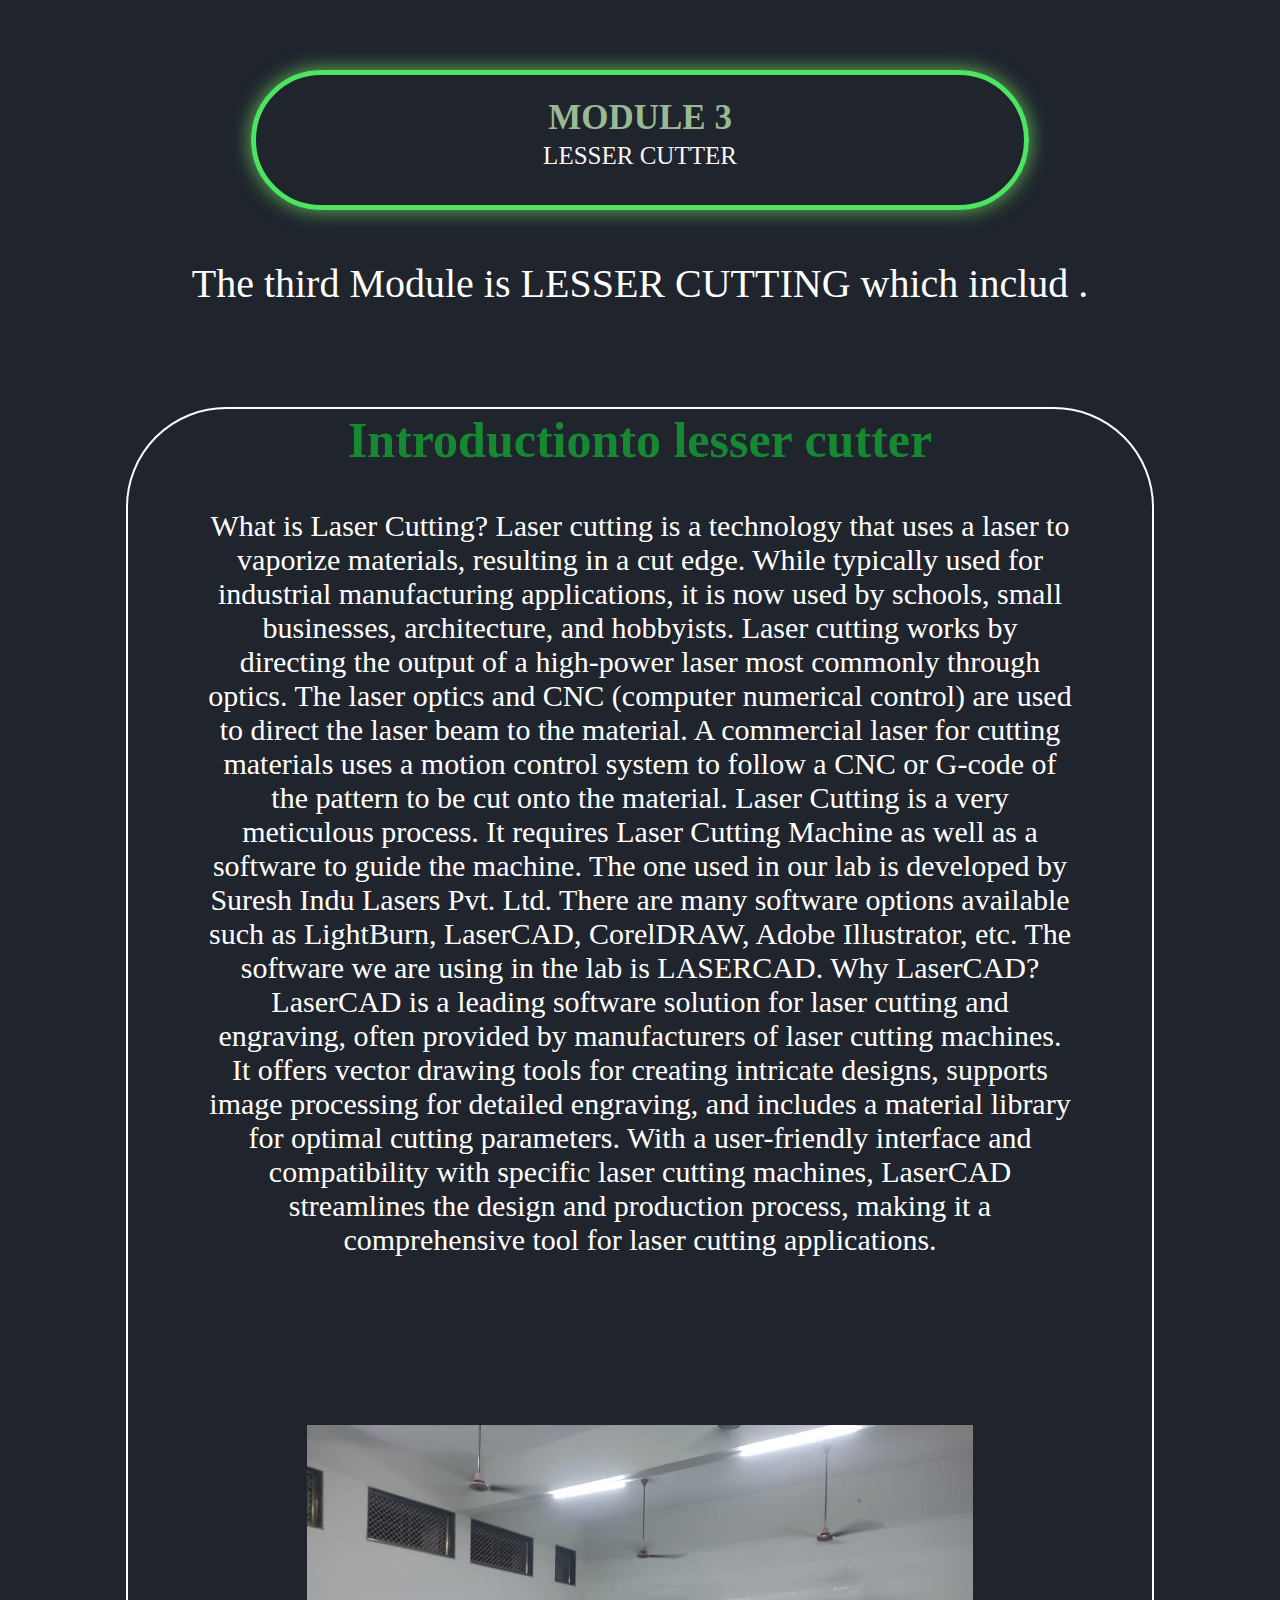
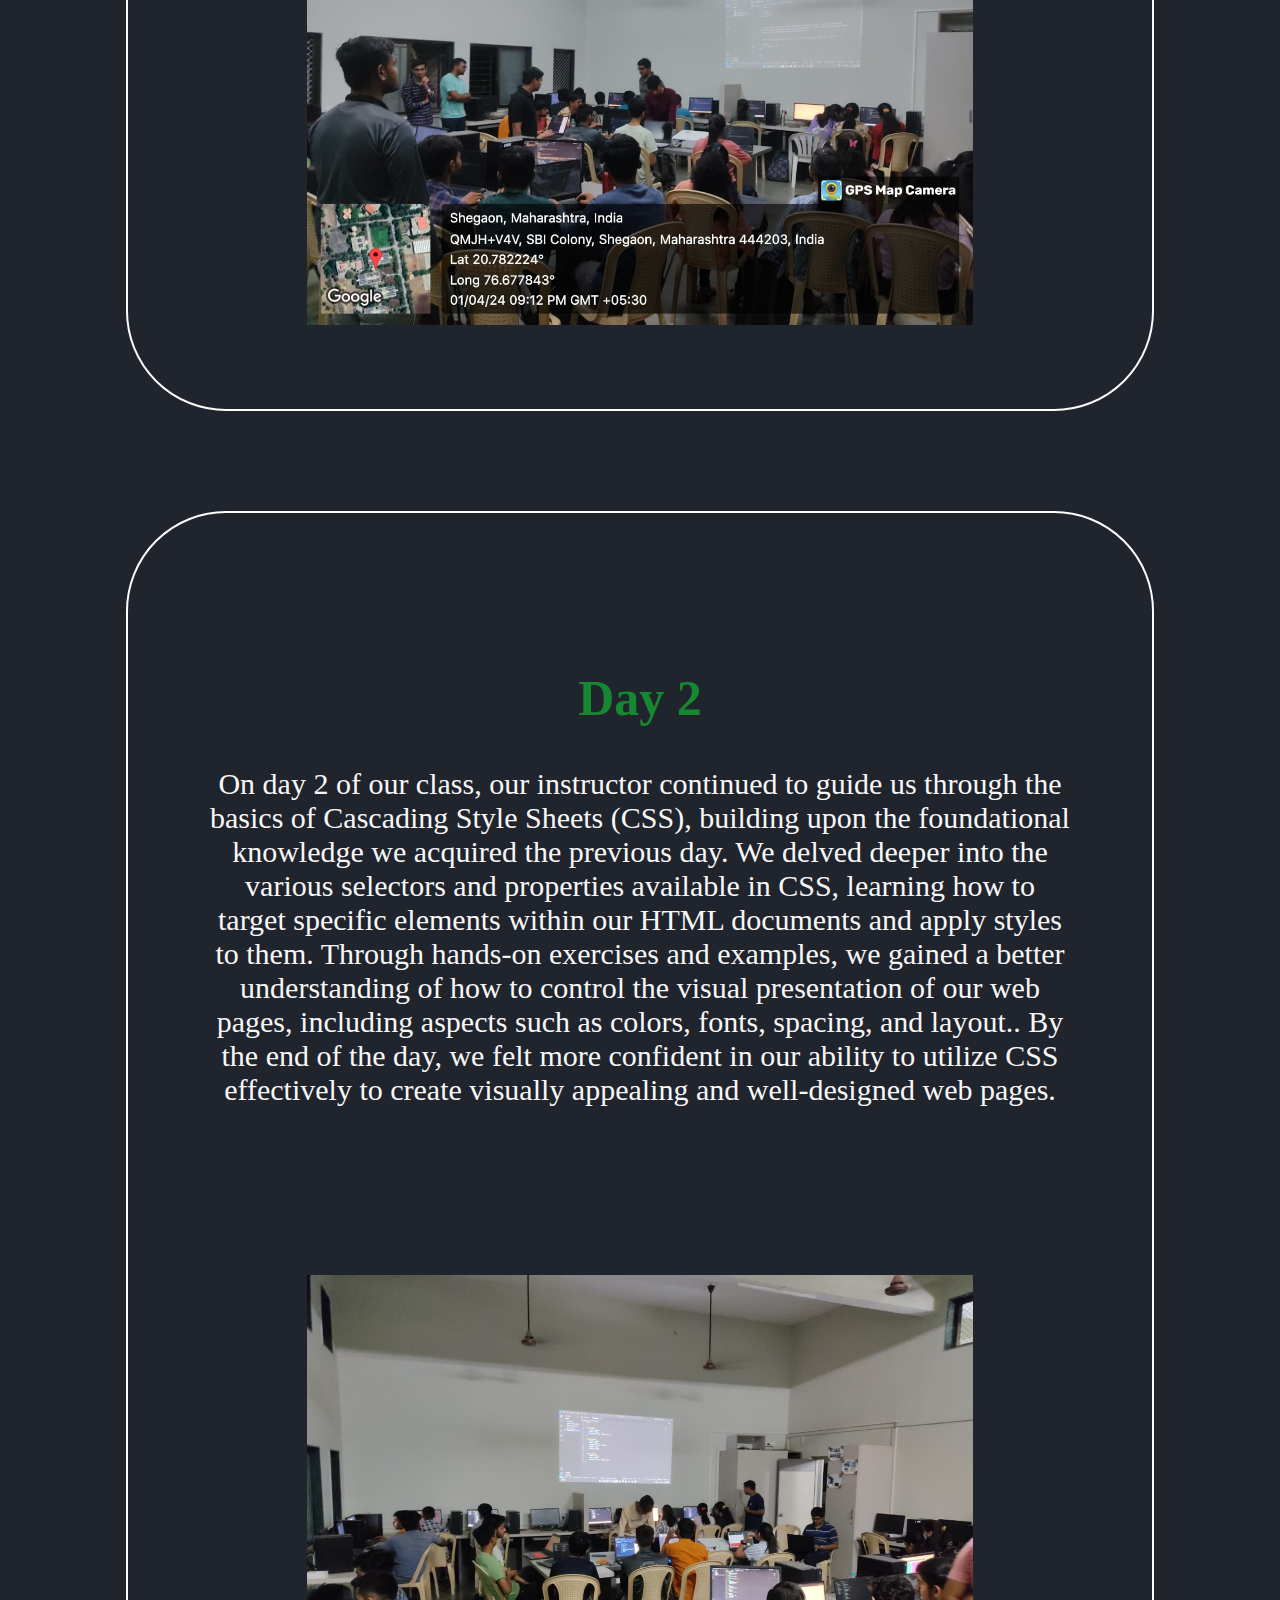
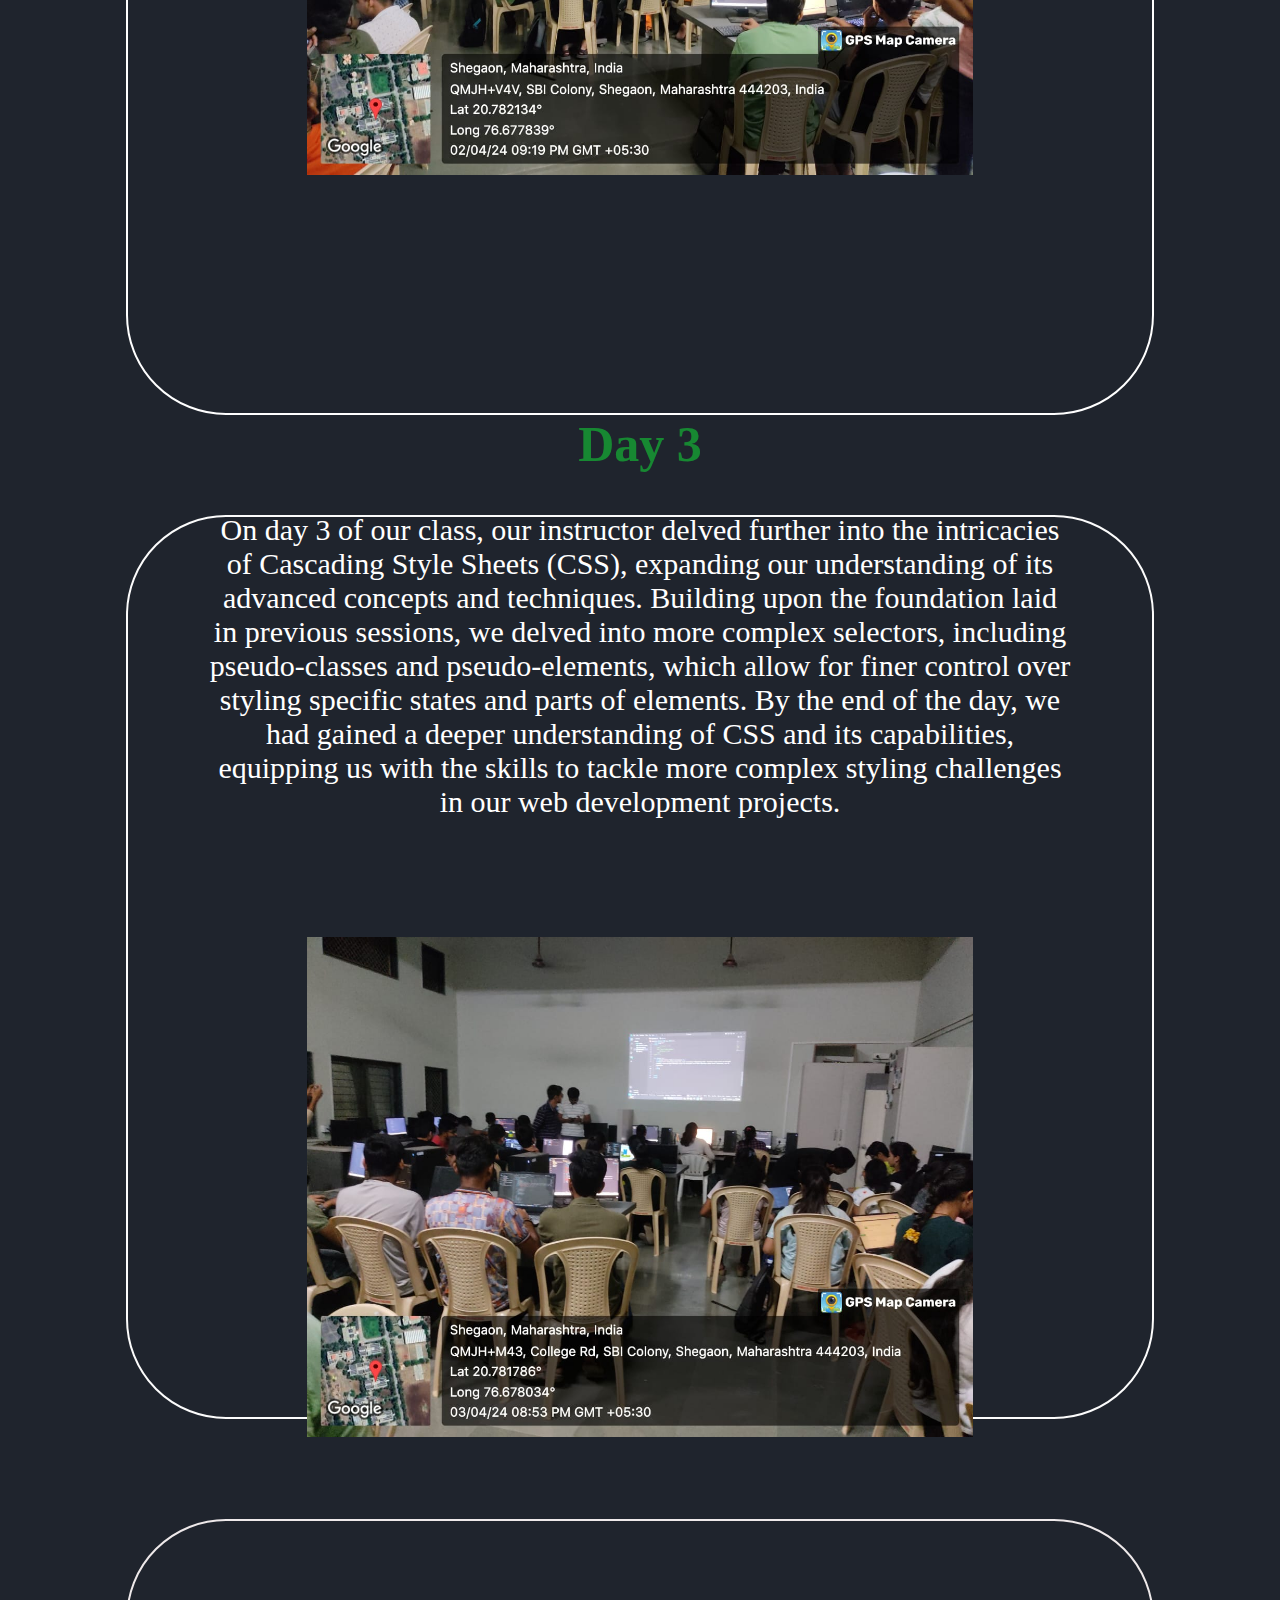
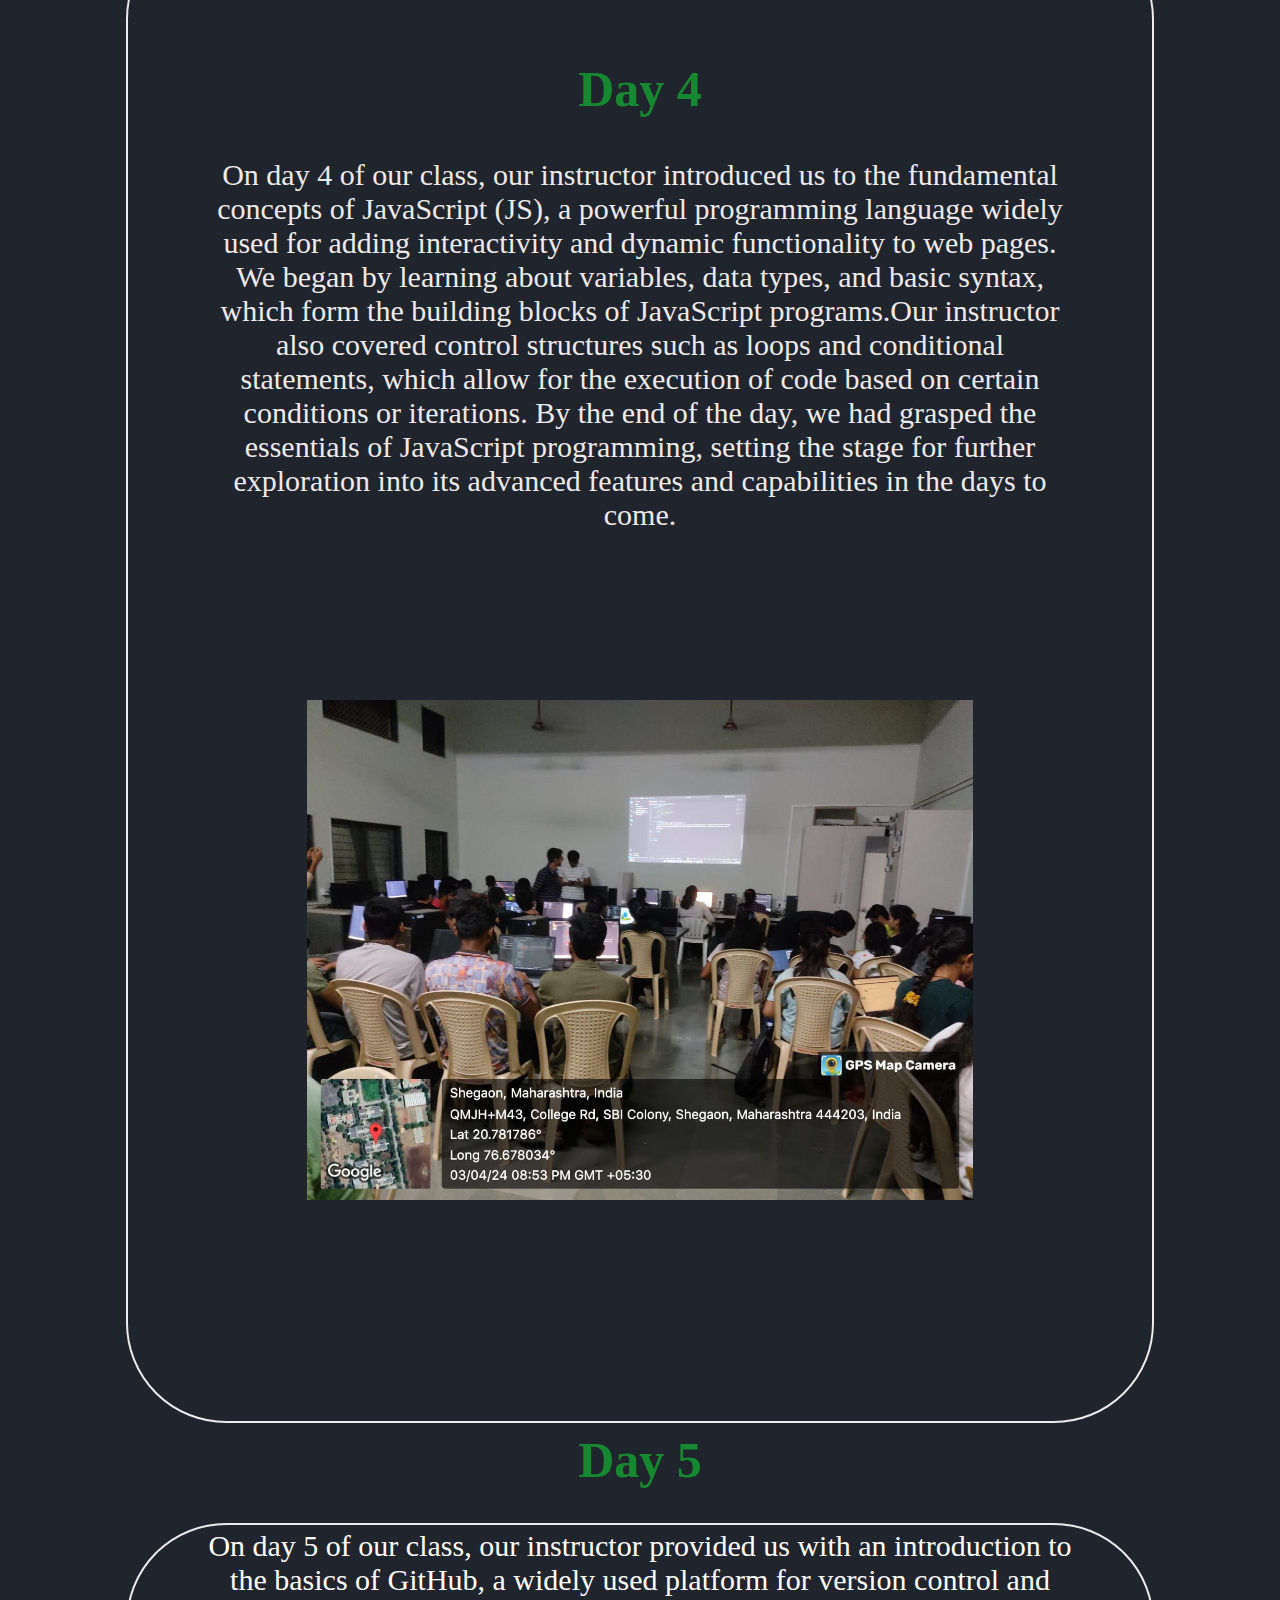
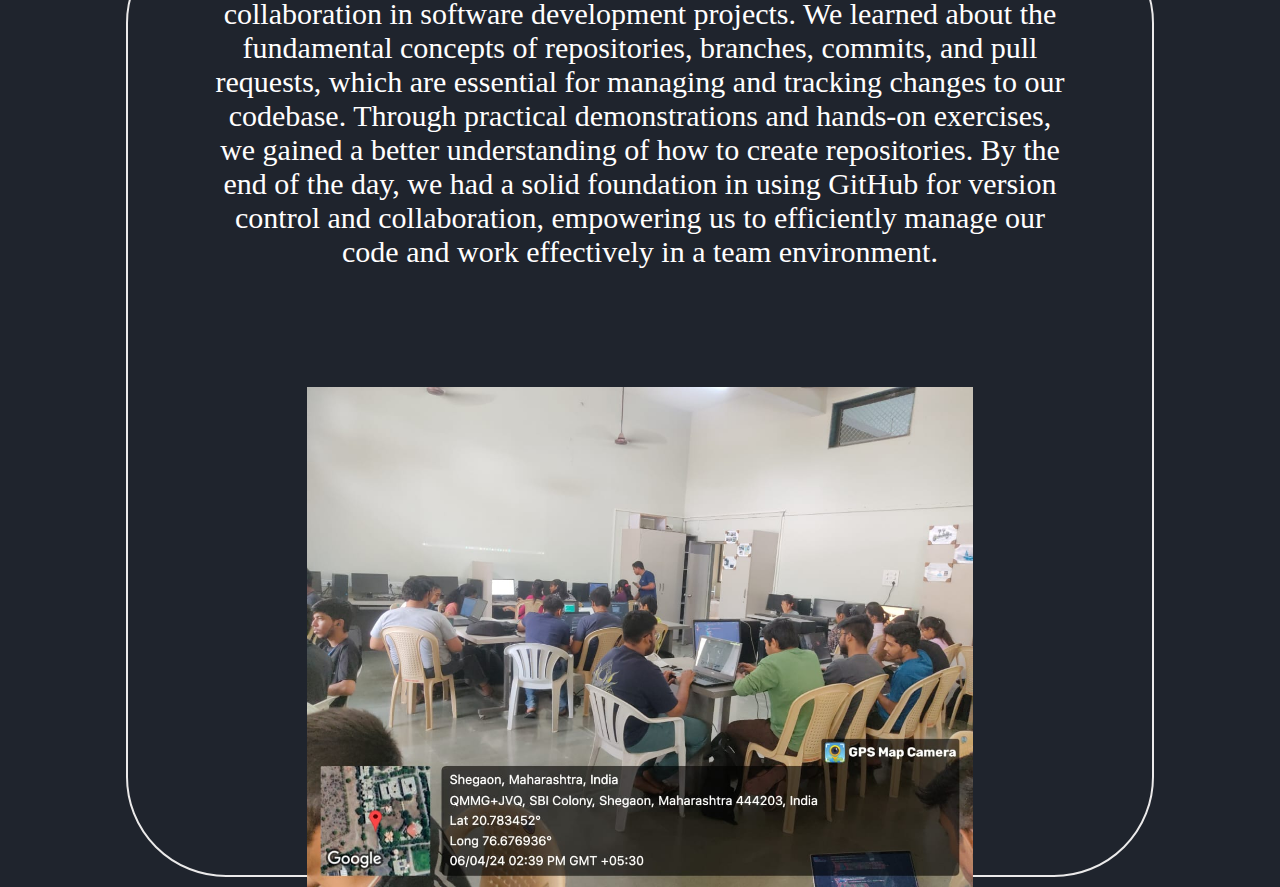
<file: 3modeuleone copy.html>
<body style="background-color: #1f242d; margin: 0px; padding: 0px; color: rgba(22, 158, 51, 0.822);">

    <div class="heading" style="height:130px; width: 60%; margin: auto; border: 5px solid #4ce460; margin-top: 70px; border-radius: 100px; box-shadow: 0px 0px 20px#65bd59;"><h1 style="color:#98b993; font-size: 35px;text-align: center;">MODULE 3</h1><p style="color:#f8f6f6; font-size: 25px; text-align: center;margin-top: -20px;">LESSER CUTTER </p></div>
    <div class="text" style="text-align: center;font-size: 40px; color:#ffffff; margin: 40px;margin-top: 50px;">
        <p>The third  Module is LESSER CUTTING  which includ     .</p>
    </div>
    <div class="day1" style="border:2px solid#fdfcfc; height: 1600px; width: 80%;border-radius: 100px; margin: auto; margin-top: 100px; display: flex; flex-direction: column;justify-content: center;align-items: center;">
        <br>
        <div class="text1"><h1 style="font-size: 50px;margin-top: -100px;">Introductionto lesser cutter</h1></div>
        <br>
        <div class="text2"><p style="font-size: 30px;color:#ffffff;margin: 80px;text-align: center; margin-top: -20px;">What is Laser Cutting?
            Laser cutting is a technology that uses a laser to vaporize materials, resulting in a cut edge. While typically used for industrial manufacturing applications, it is now used by schools, small businesses, architecture, and hobbyists. Laser cutting works by directing the output of a high-power laser most commonly through optics. The laser optics and CNC (computer numerical control) are used to direct the laser beam to the material. A commercial laser for cutting materials uses a motion control system to follow a CNC or G-code of the pattern to be cut onto the material.
            <Laser cutting.png>
            
            Laser Cutting is a very meticulous process. It requires Laser Cutting Machine as well as a software to guide the machine. The one used in our lab is developed by Suresh Indu Lasers Pvt. Ltd. There are many software options available such as LightBurn, LaserCAD, CorelDRAW, Adobe Illustrator, etc. The software we are using in the lab is LASERCAD.
            <Laser Machine.png>
            
            Why LaserCAD?
            LaserCAD is a leading software solution for laser cutting and engraving, often provided by manufacturers of laser cutting machines. It offers vector drawing tools for creating intricate designs, supports image processing for detailed engraving, and includes a material library for optimal cutting parameters. With a user-friendly interface and compatibility with specific laser cutting machines, LaserCAD streamlines the design and production process, making it a comprehensive tool for laser cutting applications.
            <LaserCAD Interface>
            </p></div>
        <br>
        <div class="img1" style="margin-top: 20px; display: flex; flex-direction: column; justify-content: space-between; align-items: center;">
            
            <img src="assets/day 1.jpeg" height="500px" style="margin-top: 50px;">
        </div>
        
    </div>

    <div class="1st" style="border:2px solid #ffffff;height: 1500px; width: 80%;border-radius: 100px; margin: auto; margin-top: 100px; display: flex; flex-direction: column;justify-content: center;align-items: center;">
        <br>
        <div class="text1"><h1 style="font-size: 50px;margin-top: -100px;">Day 2</h1></div>
        <br>
        <div class="text2"><p style="font-size: 30px;color:#f8f7f7;margin: 80px;text-align: center; margin-top: -20px;">On day 2 of our class, our instructor continued to guide us through the basics of Cascading Style Sheets (CSS), building upon the foundational knowledge we acquired the previous day. We delved deeper into the various selectors and properties available in CSS, learning how to target specific elements within our HTML documents and apply styles to them. Through hands-on exercises and examples, we gained a better understanding of how to control the visual presentation of our web pages, including aspects such as colors, fonts, spacing, and layout.. By the end of the day, we felt more confident in our ability to utilize CSS effectively to create visually appealing and well-designed web pages.        </p></div>
        <br>
        <div class="img1" style="margin-top: 20px; display: flex; flex-direction: column; justify-content: space-between; align-items: center;">
            <img src="assets\day 2.jpg" height="500px" style="margin-top: 50px ;">
        </div>
    </div>

    <div class="1st" style="border:2px solid#fcfcfc; height: 900px; width: 80%;border-radius: 100px; margin: auto; margin-top: 100px; display: flex; flex-direction: column;justify-content: center;align-items: center;">
        <br>
        <div class="text1"><h1 style="font-size: 50px;margin-top: -100px;">Day 3</h1></div>
        <br>
        <div class="text2"><p style="font-size: 30px;color:#ffffff;margin: 80px;text-align: center; margin-top: -20px;">On day 3 of our class, our instructor delved further into the intricacies of Cascading Style Sheets (CSS), expanding our understanding of its advanced concepts and techniques. Building upon the foundation laid in previous sessions, we delved into more complex selectors, including pseudo-classes and pseudo-elements, which allow for finer control over styling specific states and parts of elements.  By the end of the day, we had gained a deeper understanding of CSS and its capabilities, equipping us with the skills to tackle more complex styling challenges in our web development projects.
        </p></div>
        <br>
        <div class="img1" style="margin-top: 20px; display: flex; flex-direction: column; justify-content: space-between; align-items: center;"><img src="assets/day 3.jpg" height="500px">
        </div>
    </div>


    <div class="1st" style="border:2px solid#eee9ea; height: 1500px; width: 80%;border-radius: 100px; margin: auto; margin-top: 100px; display: flex; flex-direction: column;justify-content: center;align-items: center;">
        <br>
        <div class="text1"><h1 style="font-size: 50px;margin-top: -100px;">Day 4</h1></div>
        <br>
        <div class="text2"><p style="font-size: 30px;color:#eee9ea;margin: 80px;text-align: center; margin-top: -20px;">On day 4 of our class, our instructor introduced us to the fundamental concepts of JavaScript (JS), a powerful programming language widely used for adding interactivity and dynamic functionality to web pages. We began by learning about variables, data types, and basic syntax, which form the building blocks of JavaScript programs.Our instructor also 
            covered control structures such as loops and conditional statements, which allow for the execution of code based on certain conditions or iterations. By the end of the day, we had grasped the essentials of JavaScript programming, setting the stage for further exploration into its advanced features and capabilities in the days to come.
        </p></div>
        <br>
        <div class="img1" style="margin-top: 20px; display: flex; flex-direction: column; justify-content: space-between; align-items: center;">
            <img src="assets/day 3.jpg" height="500px" style="margin-top: 50px ;">
        </div>
    </div>


    <div class="1st" style="border:2px solid#ebeaea; height: 950px; width: 80%;border-radius: 100px; margin: auto; margin-top: 100px; display: flex; flex-direction: column;justify-content: center;align-items: center;">
        <br>
        <div class="text1"><h1 style="font-size: 50px;margin-top: -100px;">Day 5</h1></div>
        <br>
        <div class="text2"><p style="font-size: 30px;color:#fffefe;margin: 80px;text-align: center; margin-top: -20px;">On day 5 of our class, our instructor provided us with an introduction to the basics of GitHub, a widely used platform for version control and collaboration 
            in software development projects. We learned about the fundamental concepts of repositories, branches, commits, and pull requests, which are essential for managing and tracking changes to our codebase. Through practical demonstrations and hands-on exercises, we gained a better understanding of how to create repositories. By the end of the day, we had a solid foundation in using GitHub for version control and collaboration, empowering us to efficiently manage our code and work effectively in a team environment.
        </p></div>
        <br>
        <div class="img1" style="margin-top: 20px; display: flex; flex-direction: column; justify-content: space-between; align-items: center;">
            <img src="assets/day 5.jpeg" height="500px">
            
        </div>
    </div>
</file>
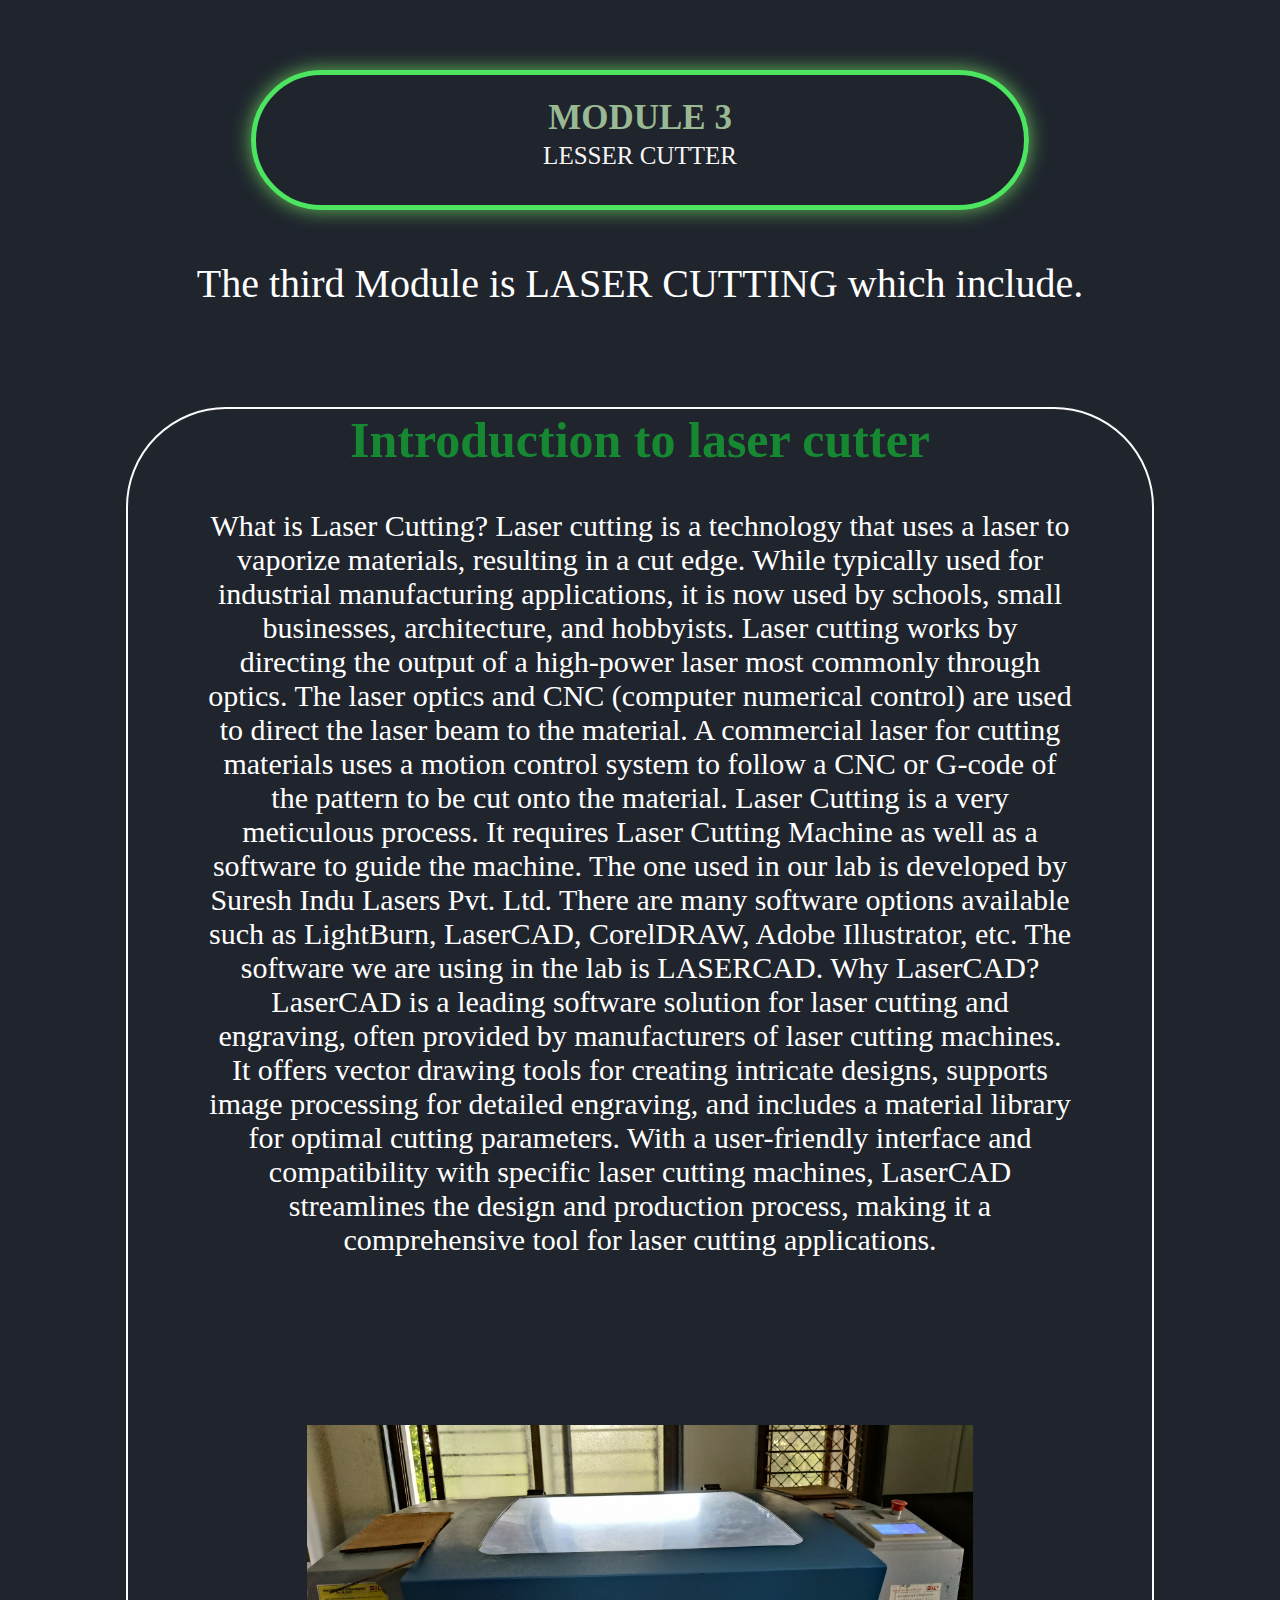
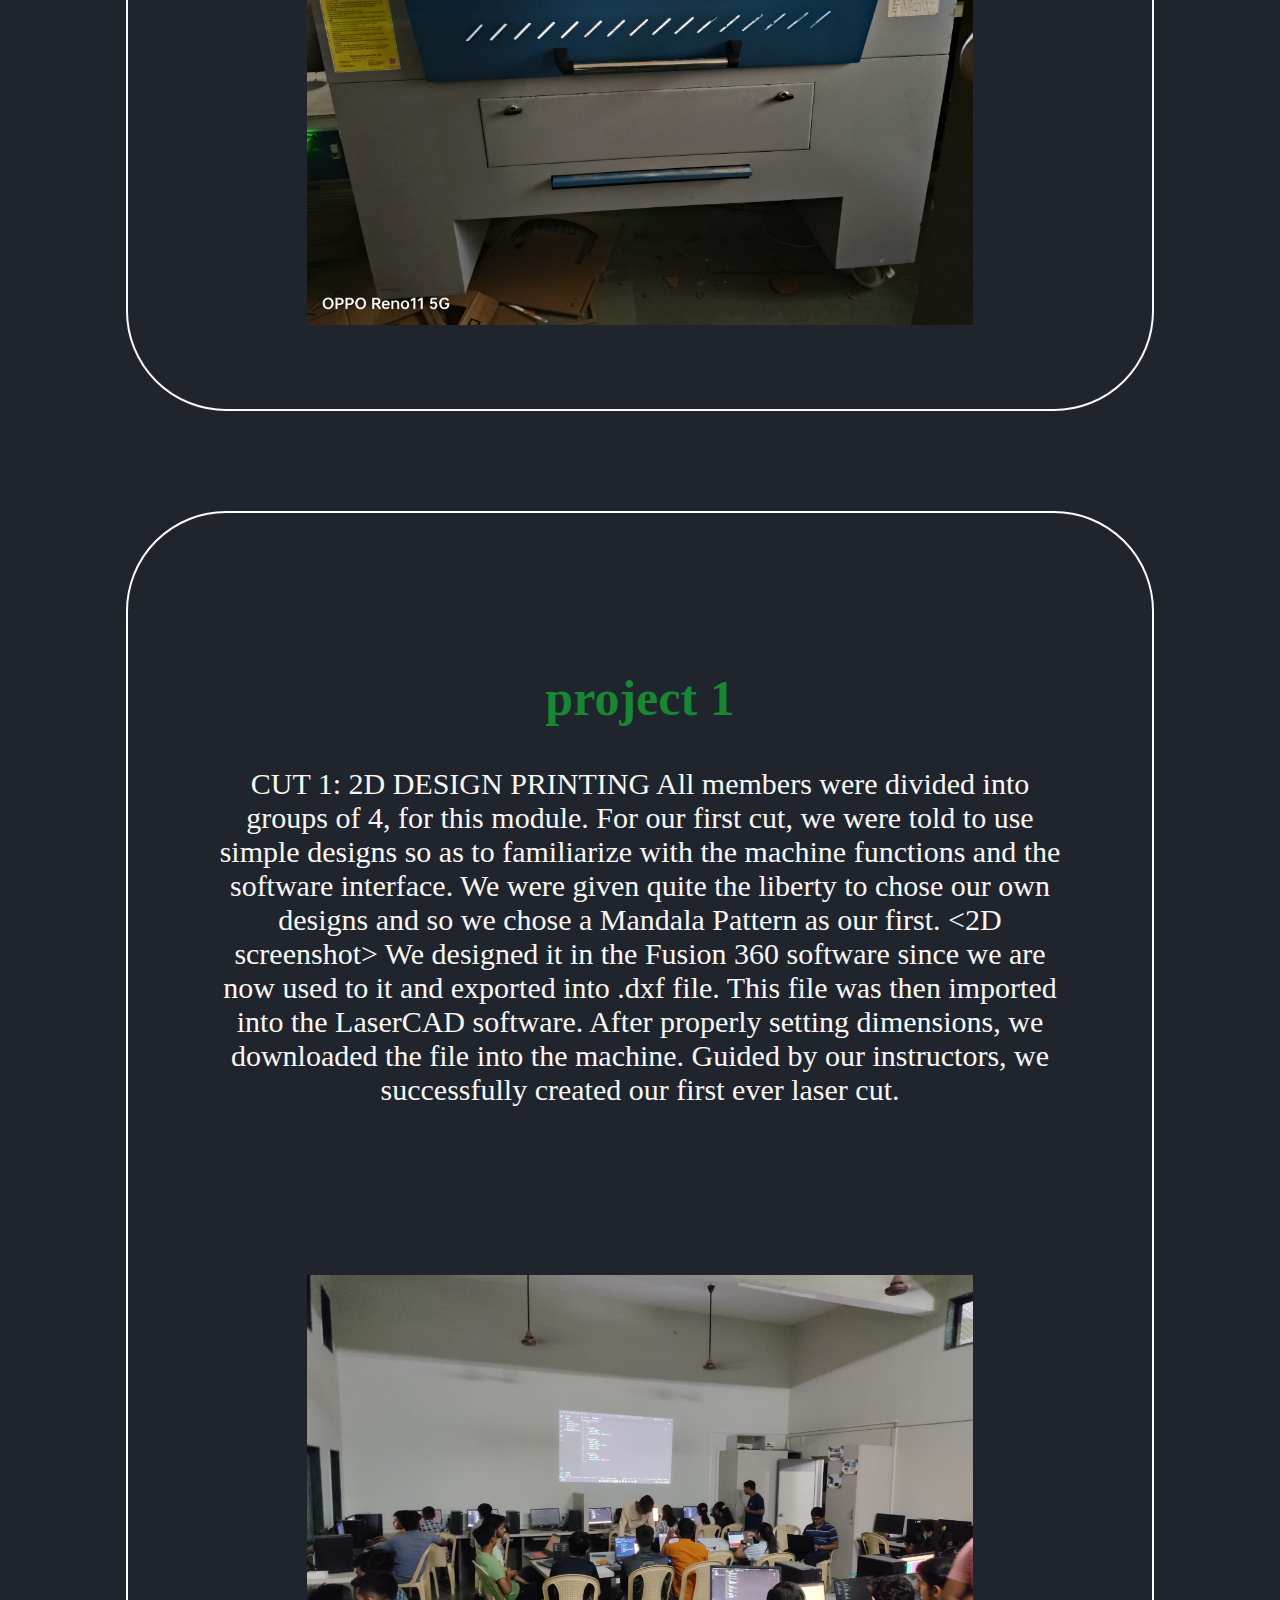
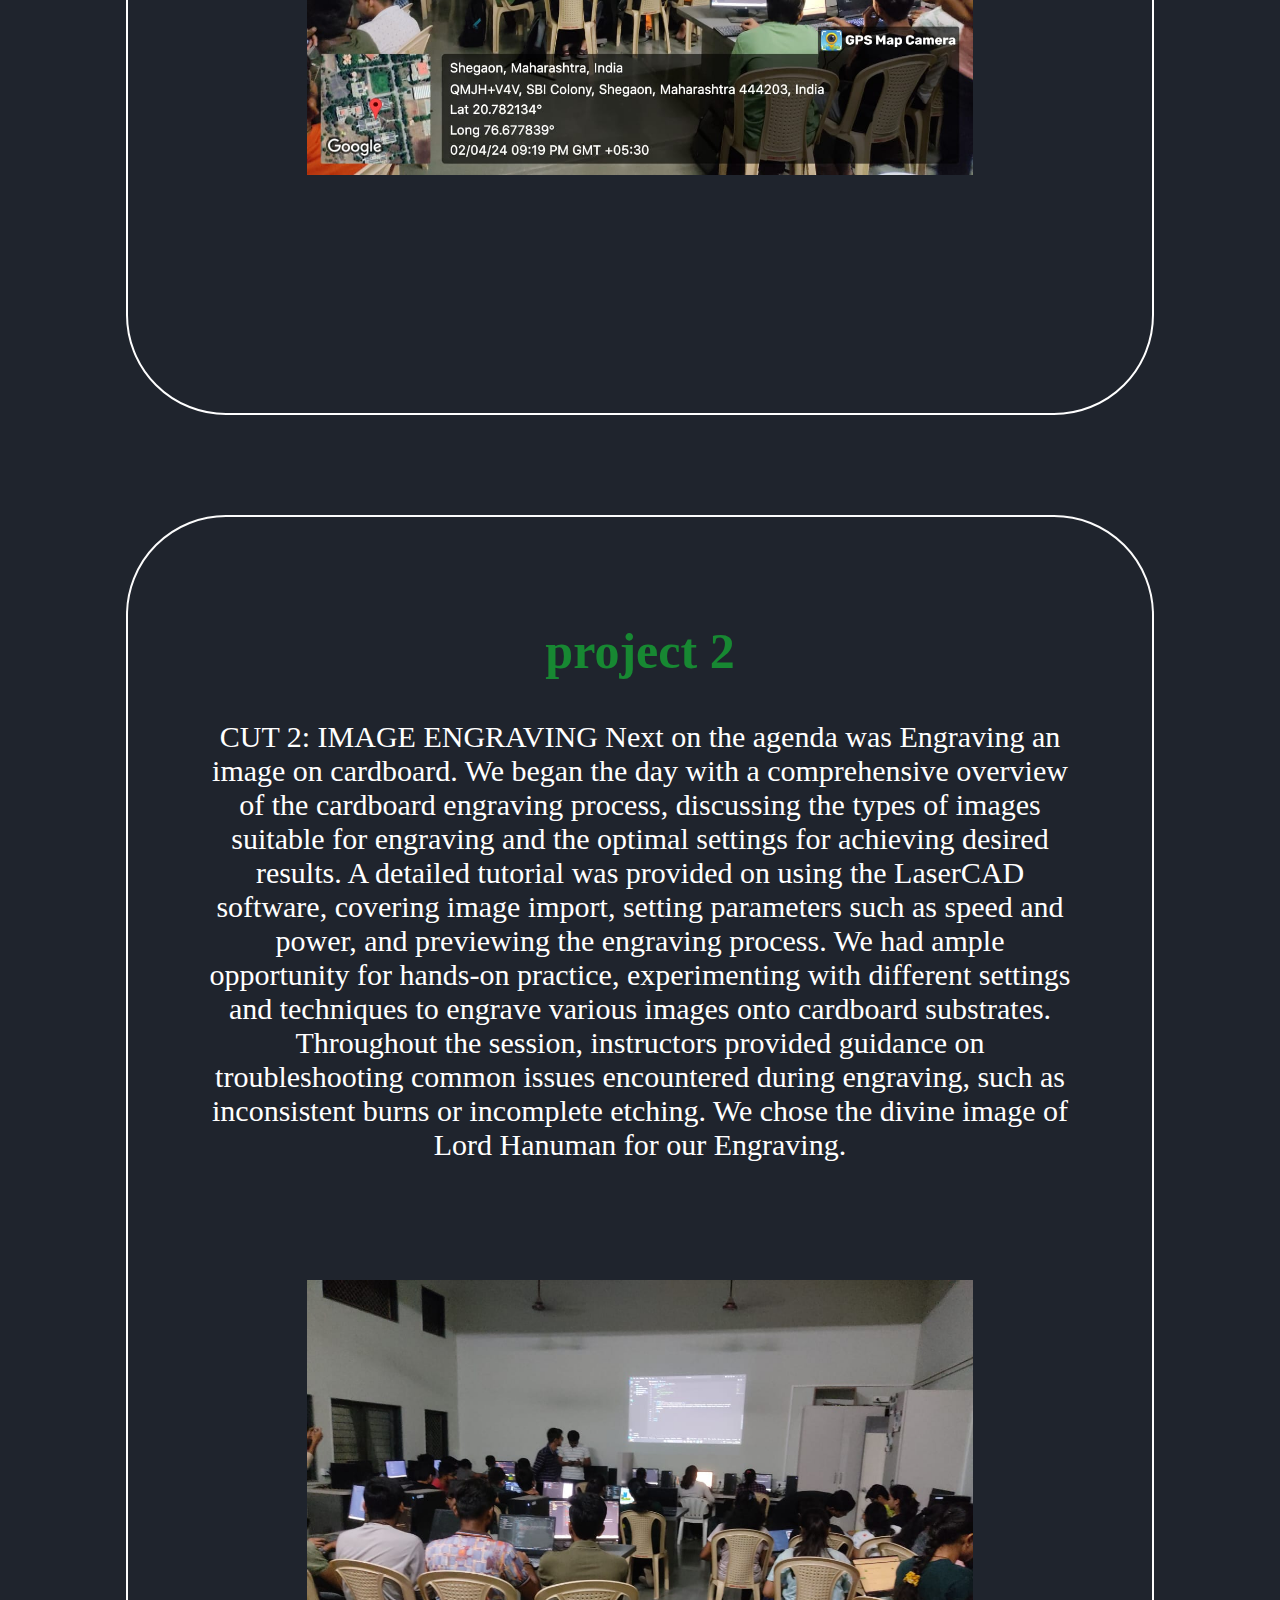
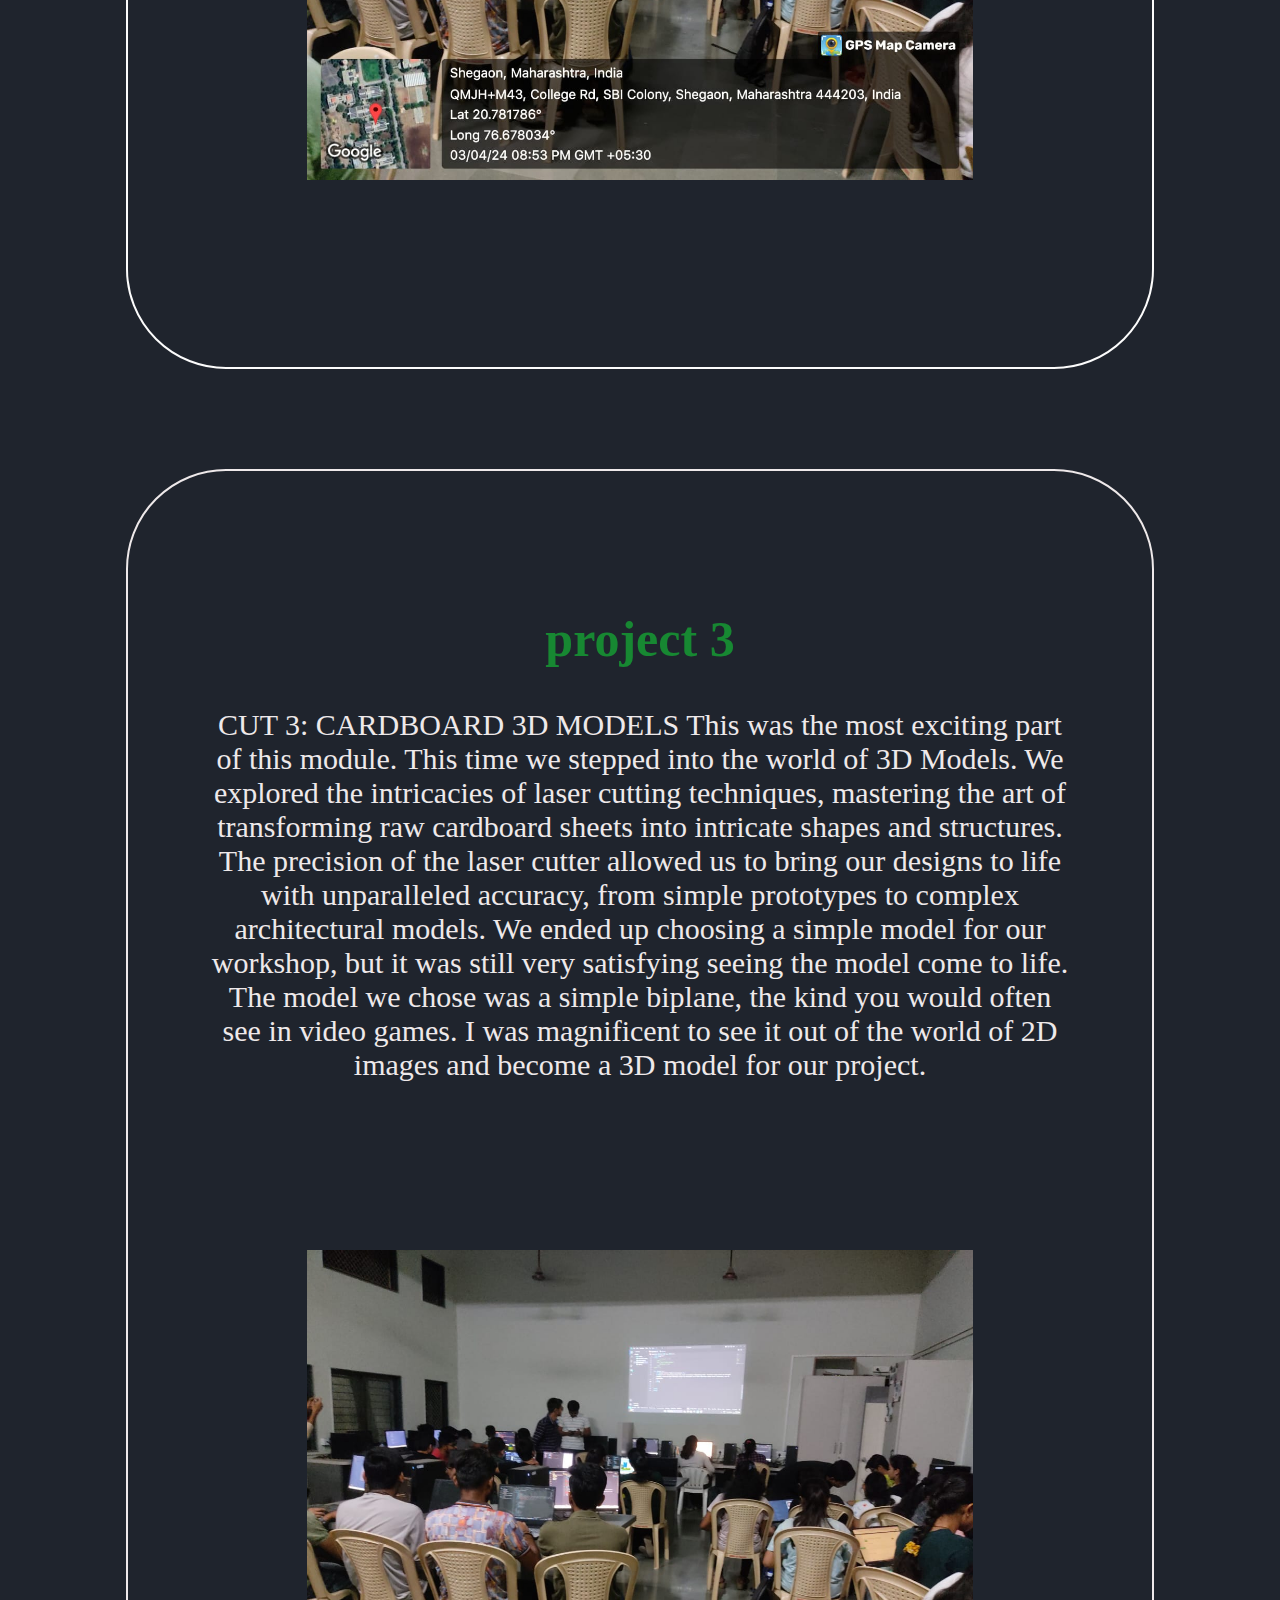
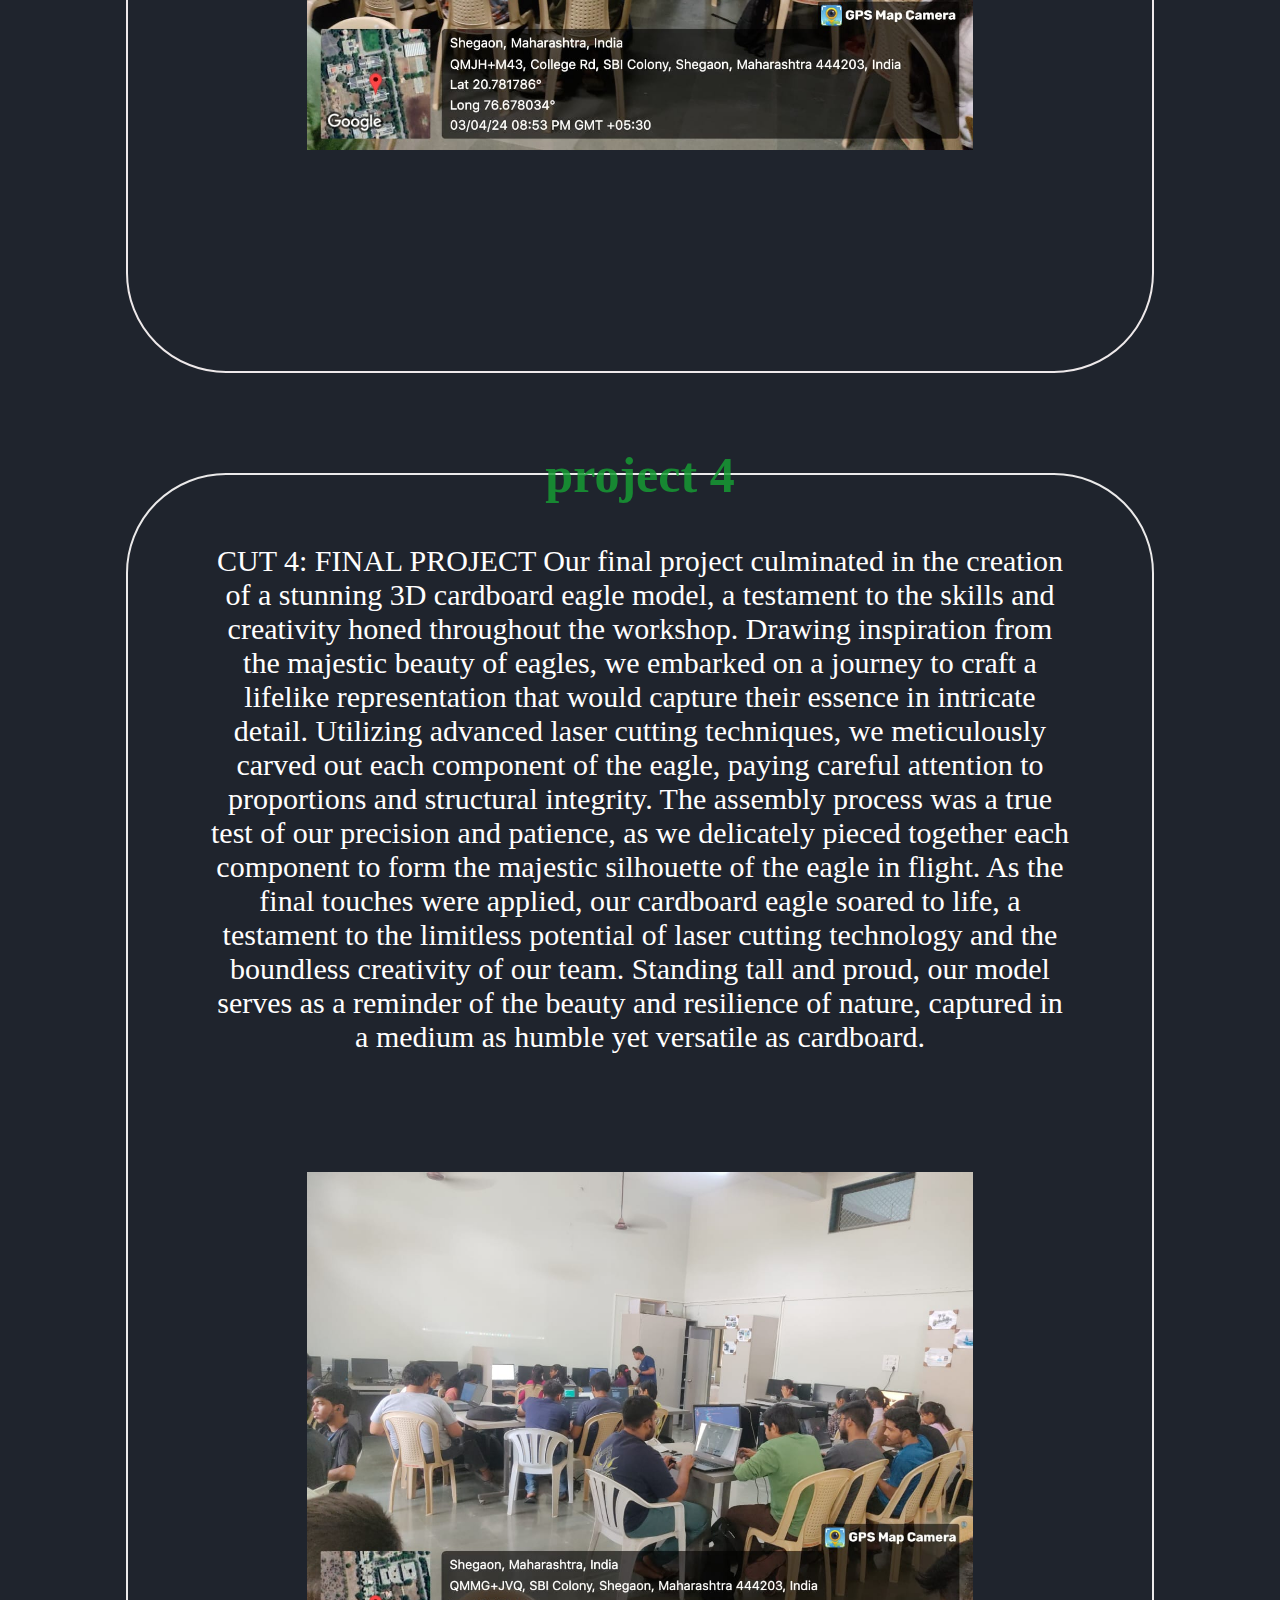
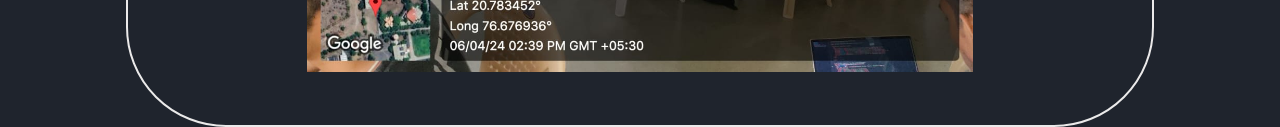
<file: 4modeuleone copy - Copy.html>
<body style="background-color: #1f242d; margin: 0px; padding: 0px; color: rgba(22, 158, 51, 0.822);">

    <div class="heading" style="height:130px; width: 60%; margin: auto; border: 5px solid #4ce460; margin-top: 70px; border-radius: 100px; box-shadow: 0px 0px 20px#65bd59;"><h1 style="color:#98b993; font-size: 35px;text-align: center;">MODULE 3</h1><p style="color:#f8f6f6; font-size: 25px; text-align: center;margin-top: -20px;">LESSER CUTTER </p></div>
    <div class="text" style="text-align: center;font-size: 40px; color:#ffffff; margin: 40px;margin-top: 50px;">
        <p>The third  Module is LASER CUTTING  which include.</p>
    </div>
    <div class="day1" style="border:2px solid#fdfcfc; height: 1600px; width: 80%;border-radius: 100px; margin: auto; margin-top: 100px; display: flex; flex-direction: column;justify-content: center;align-items: center;">
        <br>
        <div class="text1"><h1 style="font-size: 50px;margin-top: -100px;">Introduction to laser cutter</h1></div>
        <br>
        <div class="text2"><p style="font-size: 30px;color:#ffffff;margin: 80px;text-align: center; margin-top: -20px;">What is Laser Cutting?
            Laser cutting is a technology that uses a laser to vaporize materials, resulting in a cut edge. While typically used for industrial manufacturing applications, it is now used by schools, small businesses, architecture, and hobbyists. Laser cutting works by directing the output of a high-power laser most commonly through optics. The laser optics and CNC (computer numerical control) are used to direct the laser beam to the material. A commercial laser for cutting materials uses a motion control system to follow a CNC or G-code of the pattern to be cut onto the material.
            <Laser cutting.png>
            
            Laser Cutting is a very meticulous process. It requires Laser Cutting Machine as well as a software to guide the machine. The one used in our lab is developed by Suresh Indu Lasers Pvt. Ltd. There are many software options available such as LightBurn, LaserCAD, CorelDRAW, Adobe Illustrator, etc. The software we are using in the lab is LASERCAD.
            <Laser Machine.png>
            
            Why LaserCAD?
            LaserCAD is a leading software solution for laser cutting and engraving, often provided by manufacturers of laser cutting machines. It offers vector drawing tools for creating intricate designs, supports image processing for detailed engraving, and includes a material library for optimal cutting parameters. With a user-friendly interface and compatibility with specific laser cutting machines, LaserCAD streamlines the design and production process, making it a comprehensive tool for laser cutting applications.
            <LaserCAD Interface>
            </p></div>
        <br>
        <div class="img1" style="margin-top: 20px; display: flex; flex-direction: column; justify-content: space-between; align-items: center;">
            
            <img src="module 2 photos/lesser cutting machine.jpg" height="500px" style="margin-top: 50px;">
        </div>
        
    </div>

    <div class="1st" style="border:2px solid #ffffff;height: 1500px; width: 80%;border-radius: 100px; margin: auto; margin-top: 100px; display: flex; flex-direction: column;justify-content: center;align-items: center;">
        <br>
        <div class="text1"><h1 style="font-size: 50px;margin-top: -100px;">project 1</h1></div>
        <br>
        <div class="text2"><p style="font-size: 30px;color:#f8f7f7;margin: 80px;text-align: center; margin-top: -20px;">CUT 1: 2D DESIGN PRINTING
            All members were divided into groups of 4, for this module. For our first cut, we were told to use simple designs so as to familiarize with the machine
             functions and the software interface. We were given quite the liberty to chose our own designs and so we chose a Mandala Pattern as our first. 
            <2D screenshot>
            
            We designed it in the Fusion 360 software since we are now used to it and exported into .dxf file. This file was then imported into the LaserCAD software. After properly setting dimensions, we downloaded the file into the machine. Guided by our instructors, we successfully created our first ever laser cut.
            <Mandala time lapse>   <laser cut>
            
                    </p></div>
        <br>
        <div class="img1" style="margin-top: 20px; display: flex; flex-direction: column; justify-content: space-between; align-items: center;">
            <img src="assets\day 2.jpg" height="500px" style="margin-top: 50px ;">
        </div>
    </div>

    <div class="1st" style="border:2px solid#fcfcfc; height: 1450px; width: 80%;border-radius: 100px; margin: auto; margin-top: 100px; display: flex; flex-direction: column;justify-content: center;align-items: center;">
        <br>
        <div class="text1"><h1 style="font-size: 50px;margin-top: -100px;">project 2</h1></div>
        <br>
        <div class="text2"><p style="font-size: 30px;color:#ffffff;margin: 80px;text-align: center; margin-top: -20px;">CUT 2: IMAGE ENGRAVING
            Next on the agenda was Engraving an image on cardboard. We began the day with a comprehensive overview of the cardboard engraving process, discussing the types of images suitable for engraving and the optimal settings for achieving desired results. A detailed tutorial was provided on using the LaserCAD software, covering image import, setting parameters such as speed and power, and previewing the engraving process. 
            
            We had ample opportunity for hands-on practice, experimenting with different settings and techniques to engrave various images onto cardboard substrates. Throughout the session, instructors provided guidance on troubleshooting common issues encountered during engraving, such as inconsistent burns or incomplete etching. We chose the divine image of Lord Hanuman for our Engraving. 
            <Hanumanji Engraving time lapse>
            <Hanumanji Engraving image + engraved collage>
            
            
    
        </p></div>
        <br>
        <div class="img1" style="margin-top: 20px; display: flex; flex-direction: column; justify-content: space-between; align-items: center;"><img src="assets/day 3.jpg" height="500px">
        </div>
    </div>


    <div class="1st" style="border:2px solid#eee9ea; height: 1500px; width: 80%;border-radius: 100px; margin: auto; margin-top: 100px; display: flex; flex-direction: column;justify-content: center;align-items: center;">
        <br>
        <div class="text1"><h1 style="font-size: 50px;margin-top: -100px;">project 3</h1></div>
        <br>
        <div class="text2"><p style="font-size: 30px;color:#eee9ea;margin: 80px;text-align: center; margin-top: -20px;">CUT 3: CARDBOARD 3D MODELS
            This was the most exciting part of this module. This time we stepped into the world of 3D Models. We explored the intricacies of laser cutting techniques, mastering the art of transforming raw cardboard sheets into intricate shapes and structures. The precision of the laser cutter allowed us to bring our designs to life with unparalleled accuracy, from simple prototypes to complex architectural models.
            <Biplane Blueprint>
            
            We ended up choosing a simple model for our workshop, but it was still very satisfying seeing the model come to life. The model we chose was a simple biplane, the kind you would often see in video games. I was magnificent to see it out of the world of 2D images and become a 3D model for our project.
            <Biplane collage pieces + model>
               </p></div>
        <br>
        <div class="img1" style="margin-top: 20px; display: flex; flex-direction: column; justify-content: space-between; align-items: center;">
            <img src="assets/day 3.jpg" height="500px" style="margin-top: 50px ;">
        </div>
    </div>


    <div class="1st" style="border:2px solid#ebeaea; height: 1250px; width: 80%;border-radius: 100px; margin: auto; margin-top: 100px; display: flex; flex-direction: column;justify-content: center;align-items: center;">
        <br>
        <div class="text1"><h1 style="font-size: 50px;margin-top: -100px;">project 4</h1></div>
        <br>
        <div class="text2"><p style="font-size: 30px;color:#fffefe;margin: 80px;text-align: center; margin-top: -20px;">CUT 4: FINAL PROJECT
            Our final project culminated in the creation of a stunning 3D cardboard eagle model, a testament to the skills and creativity honed throughout the workshop. Drawing inspiration from the majestic beauty of eagles, we embarked on a journey to craft a lifelike representation that would capture their essence in intricate detail. Utilizing advanced laser cutting techniques, we meticulously carved out each component of the eagle, paying careful attention to proportions and structural integrity. 
            <Blueprint and pieces collage>
            
            The assembly process was a true test of our precision and patience, as we delicately pieced together each component to form the majestic silhouette of the eagle in flight. As the final touches were applied, our cardboard eagle soared to life, a testament to the limitless potential of laser cutting technology and the boundless creativity of our team. Standing tall and proud, our model serves as a reminder of the beauty and resilience of nature, captured in a medium as humble yet versatile as cardboard.
            <Assembly Process Collage>
             </p></div>
        <br>
        <div class="img1" style="margin-top: 20px; display: flex; flex-direction: column; justify-content: space-between; align-items: center;">
            <img src="assets/day 5.jpeg" height="500px">
            
        </div>
    </div>
</file>
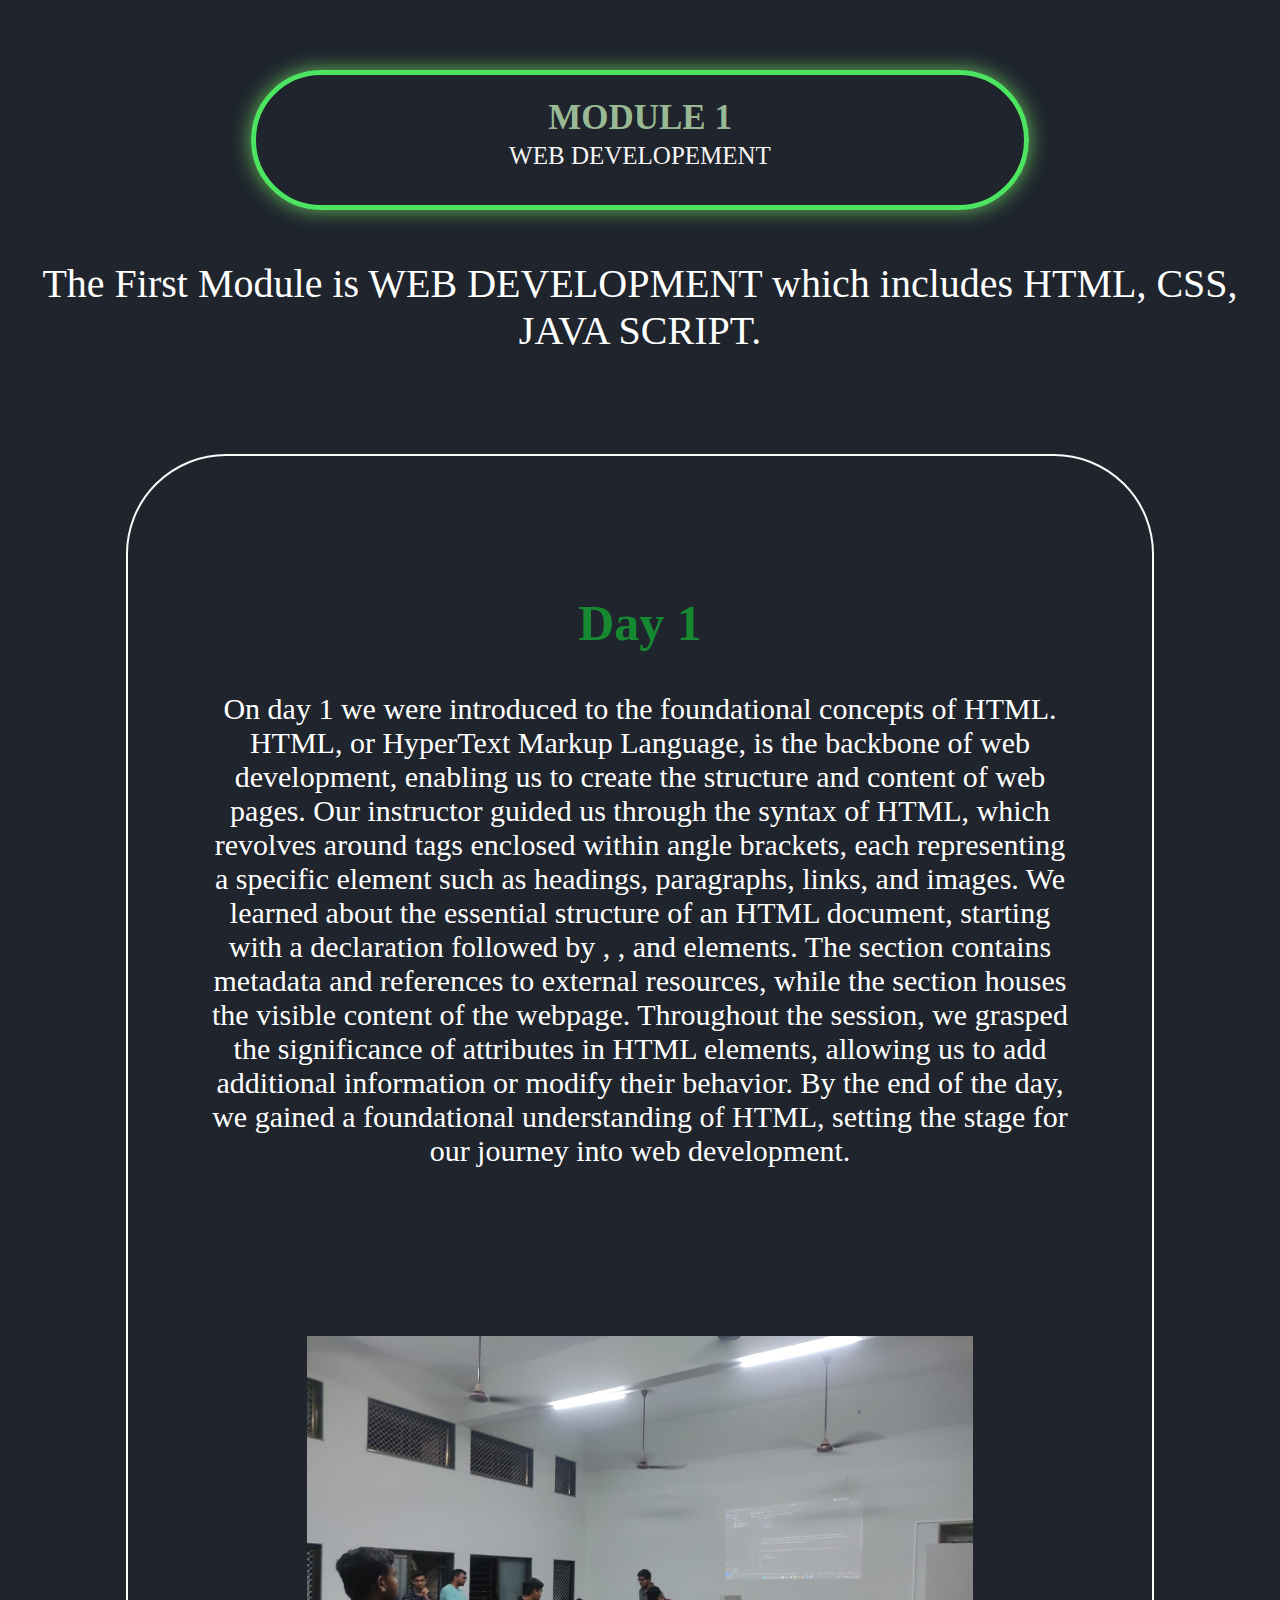
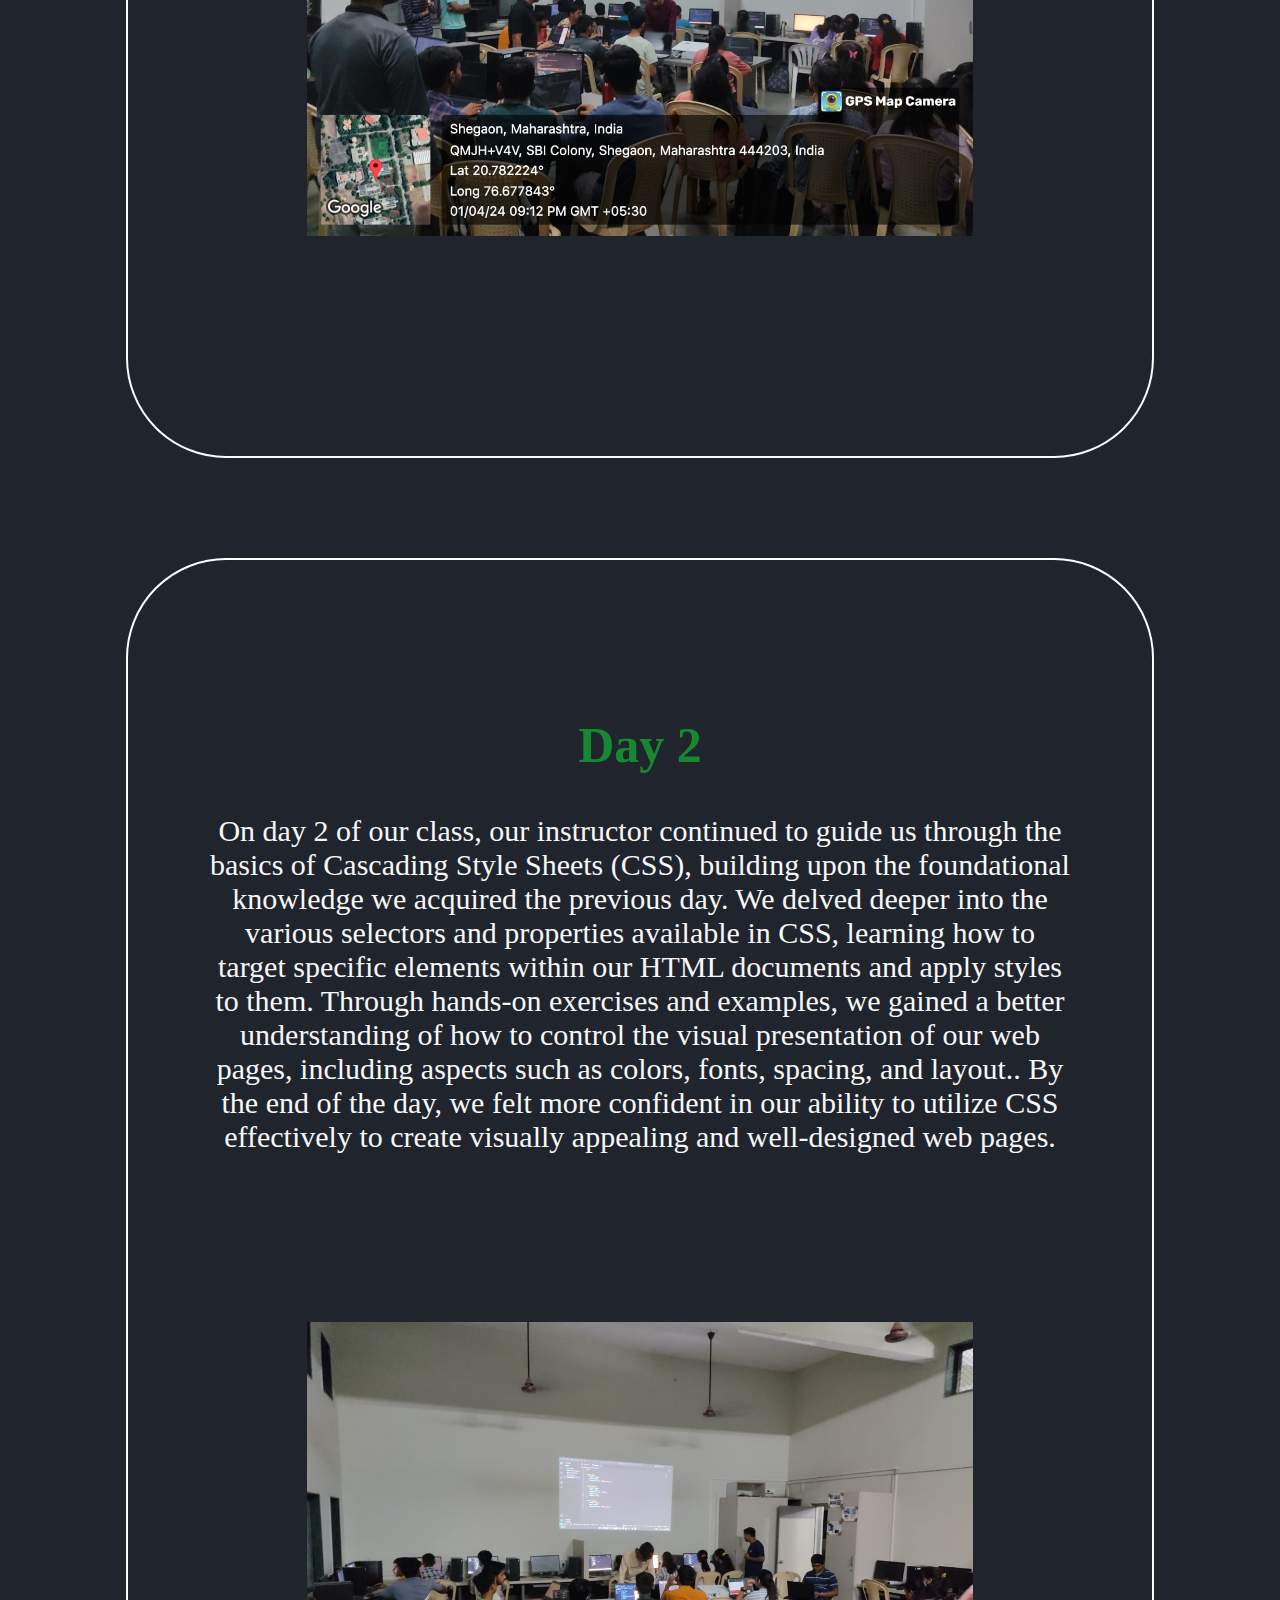
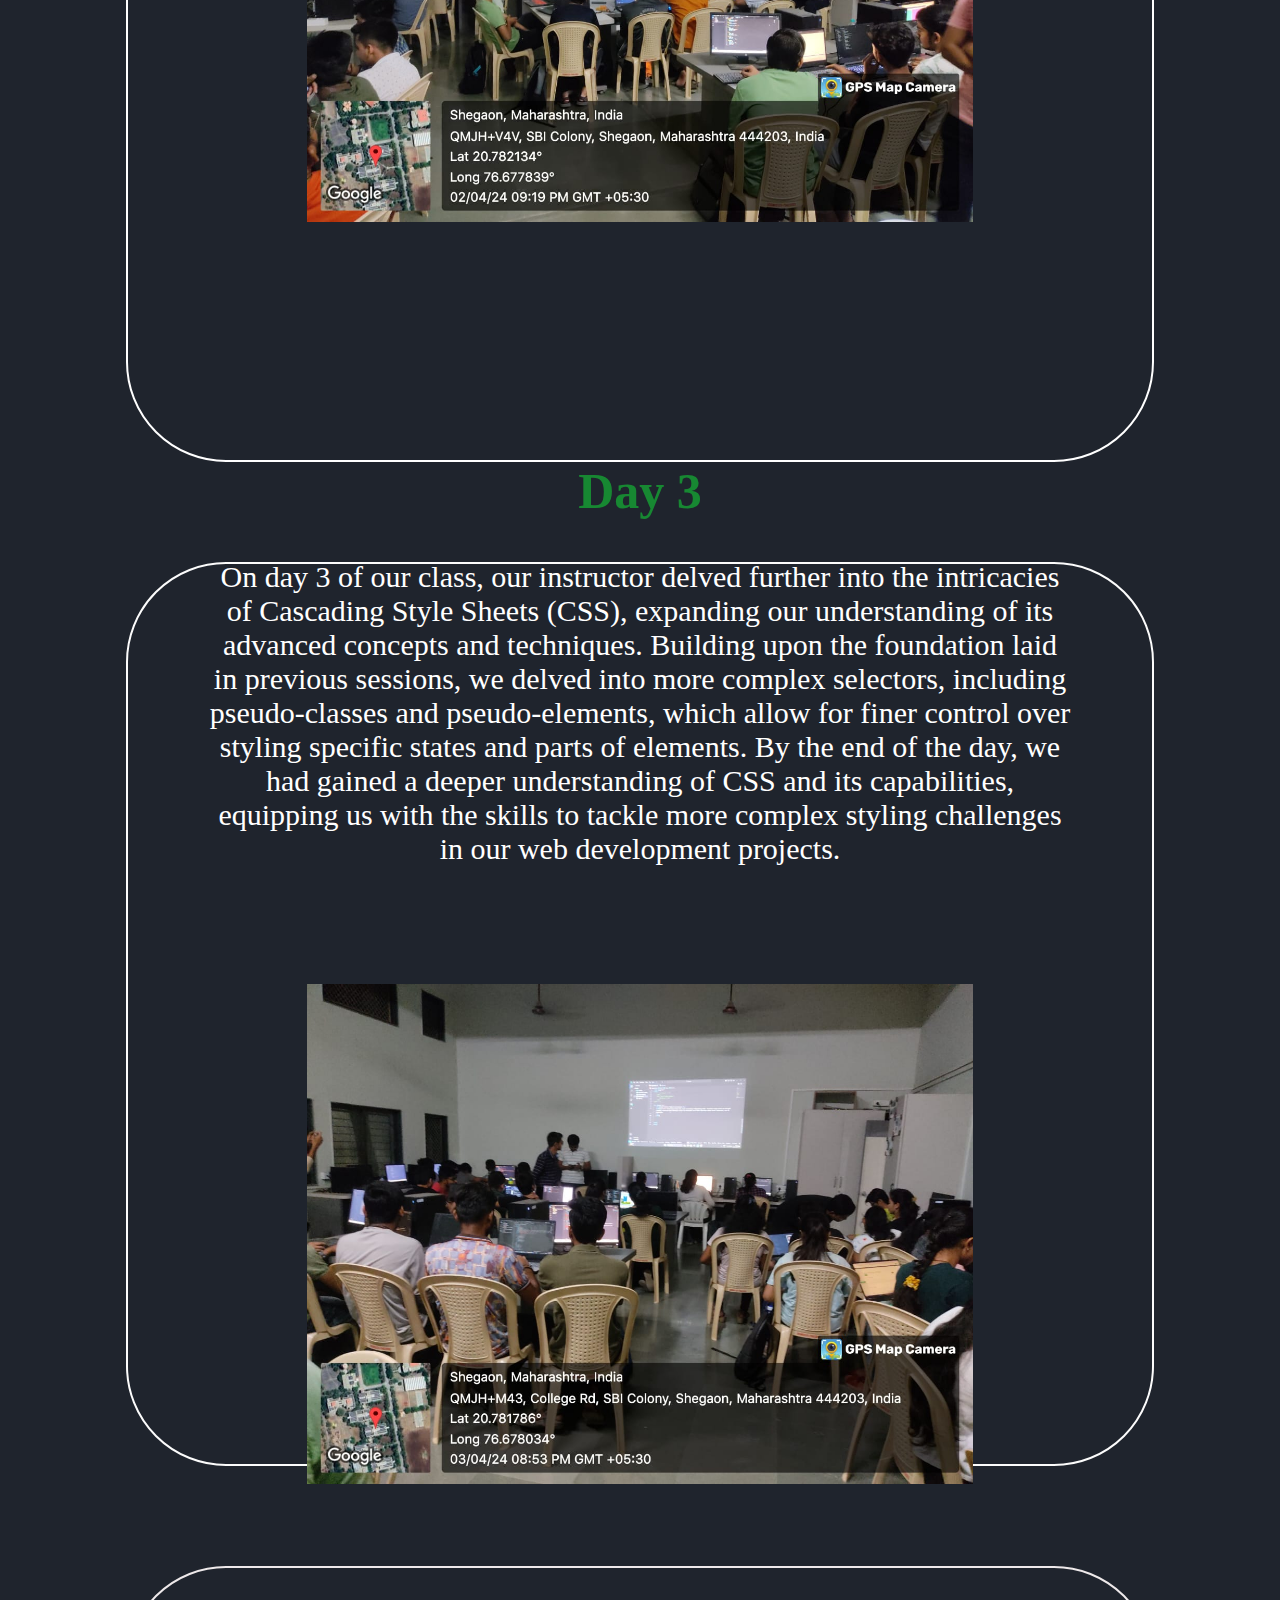
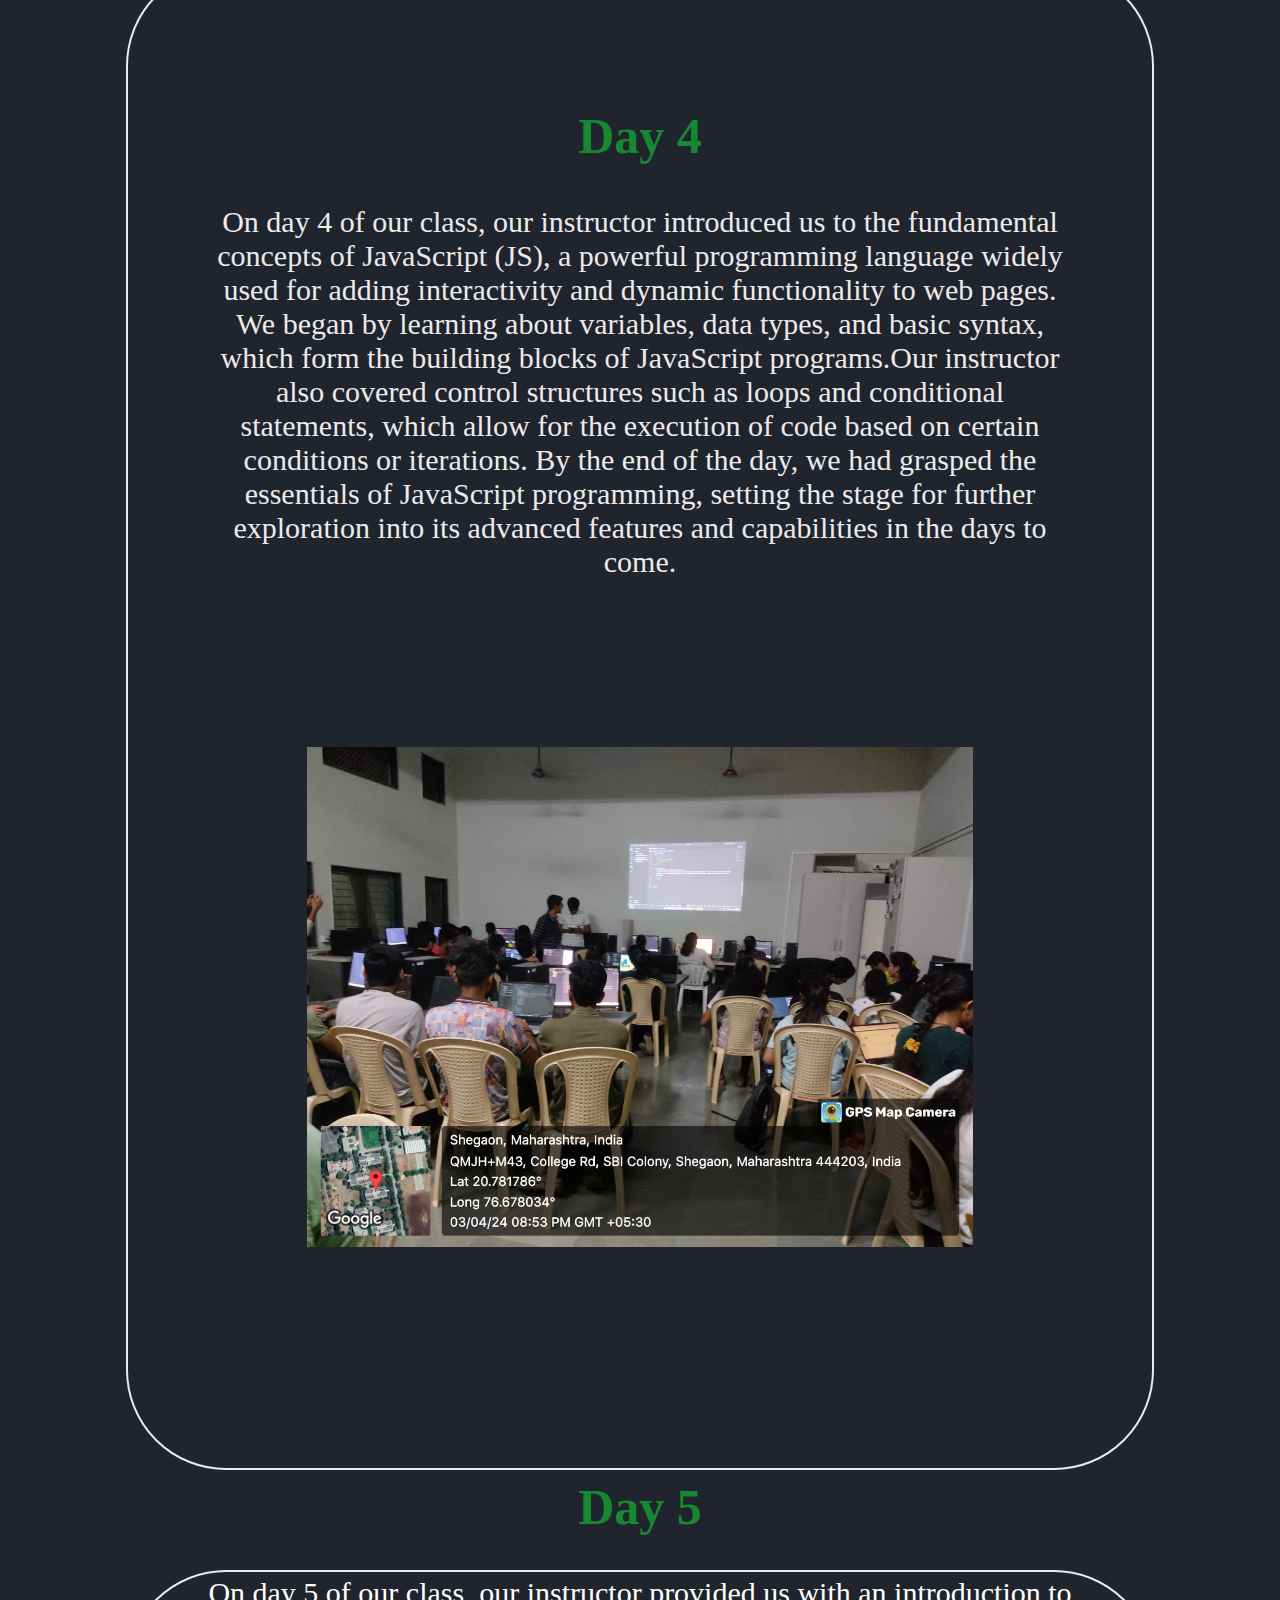
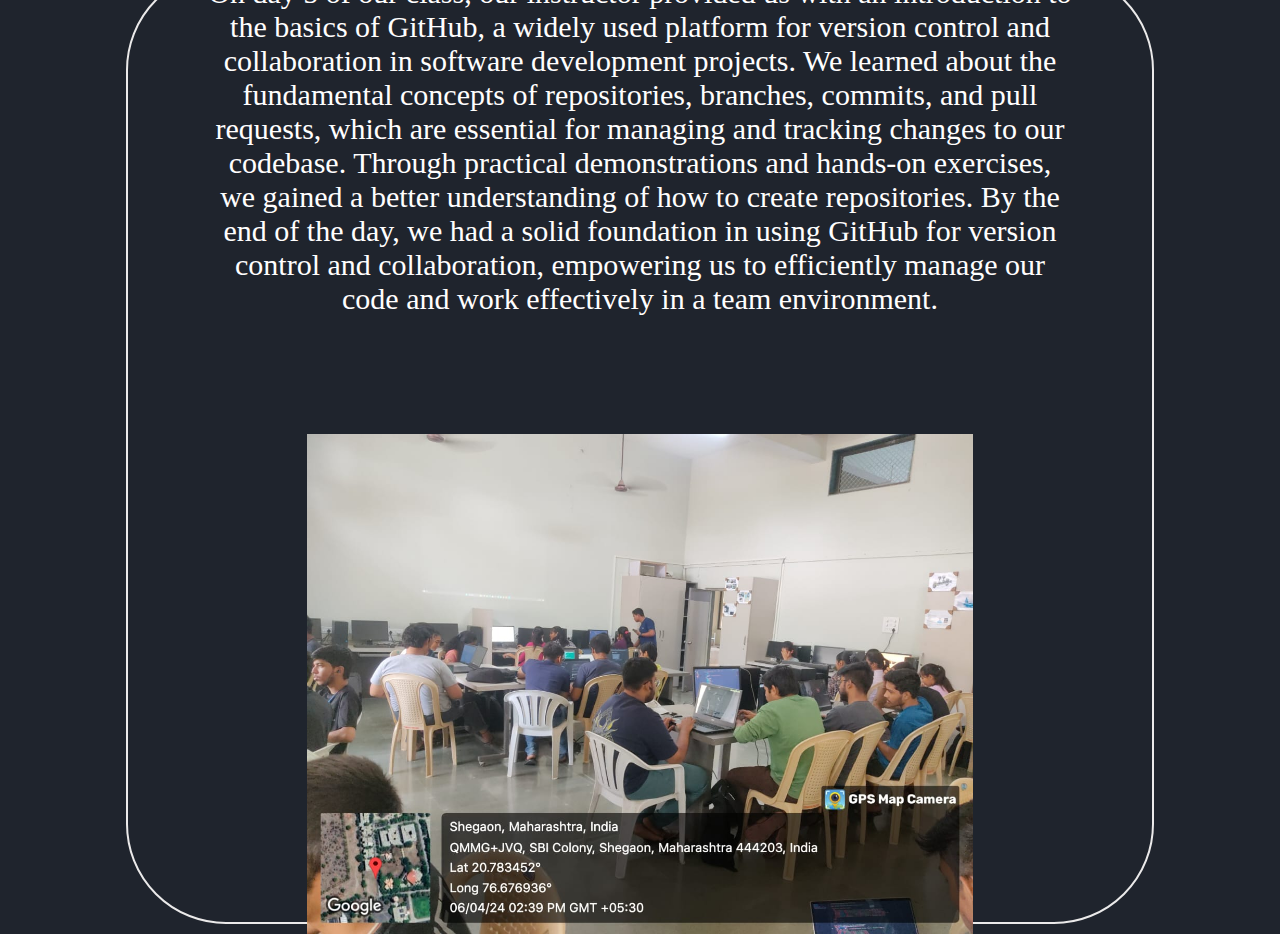
<file: modeuleone.html>
<body style="background-color: #1f242d; margin: 0px; padding: 0px; color: rgba(22, 158, 51, 0.822);">

    <div class="heading" style="height:130px; width: 60%; margin: auto; border: 5px solid #4ce460; margin-top: 70px; border-radius: 100px; box-shadow: 0px 0px 20px#65bd59;"><h1 style="color:#98b993; font-size: 35px;text-align: center;">MODULE 1</h1><p style="color:#f8f6f6; font-size: 25px; text-align: center;margin-top: -20px;">WEB DEVELOPEMENT</p></div>
    <div class="text" style="text-align: center;font-size: 40px; color:#ffffff; margin: 40px;margin-top: 50px;">
        <p>The First Module is WEB DEVELOPMENT which includes HTML, CSS, JAVA SCRIPT.</p>
    </div>
    <div class="day1" style="border:2px solid#fdfcfc; height: 1600px; width: 80%;border-radius: 100px; margin: auto; margin-top: 100px; display: flex; flex-direction: column;justify-content: center;align-items: center;">
        <br>
        <div class="text1"><h1 style="font-size: 50px;margin-top: -100px;">Day 1</h1></div>
        <br>
        <div class="text2"><p style="font-size: 30px;color:#ffffff;margin: 80px;text-align: center; margin-top: -20px;">On day 1  we were introduced to the foundational concepts of HTML. HTML, or HyperText Markup Language, is the backbone of web development, enabling us to create the structure and content of web pages. Our instructor guided us through the syntax of HTML, which revolves around tags enclosed within angle brackets, each representing a specific element such as headings, paragraphs, links, and images. We learned about the essential structure of an HTML document, starting with a <!DOCTYPE> declaration followed by <html>, <head>, and <body> elements. The <head> section contains metadata and references to external resources, while the <body> section houses the visible content of the webpage. Throughout the session, we grasped the significance of attributes in HTML elements, allowing us to add additional information or modify their behavior. By the end of the day, we gained a foundational understanding of HTML, setting the stage for our journey into web development.  </p></div>
        <br>
        <div class="img1" style="margin-top: 20px; display: flex; flex-direction: column; justify-content: space-between; align-items: center;">
            
            <img src="assets/day 1.jpeg" height="500px" style="margin-top: 50px;">
        </div>
        
    </div>

    <div class="1st" style="border:2px solid #ffffff;height: 1500px; width: 80%;border-radius: 100px; margin: auto; margin-top: 100px; display: flex; flex-direction: column;justify-content: center;align-items: center;">
        <br>
        <div class="text1"><h1 style="font-size: 50px;margin-top: -100px;">Day 2</h1></div>
        <br>
        <div class="text2"><p style="font-size: 30px;color:#f8f7f7;margin: 80px;text-align: center; margin-top: -20px;">On day 2 of our class, our instructor continued to guide us through the basics of Cascading Style Sheets (CSS), building upon the foundational knowledge we acquired the previous day. We delved deeper into the various selectors and properties available in CSS, learning how to target specific elements within our HTML documents and apply styles to them. Through hands-on exercises and examples, we gained a better understanding of how to control the visual presentation of our web pages, including aspects such as colors, fonts, spacing, and layout.. By the end of the day, we felt more confident in our ability to utilize CSS effectively to create visually appealing and well-designed web pages.        </p></div>
        <br>
        <div class="img1" style="margin-top: 20px; display: flex; flex-direction: column; justify-content: space-between; align-items: center;">
            <img src="assets\day 2.jpg" height="500px" style="margin-top: 50px ;">
        </div>
    </div>

    <div class="1st" style="border:2px solid#fcfcfc; height: 900px; width: 80%;border-radius: 100px; margin: auto; margin-top: 100px; display: flex; flex-direction: column;justify-content: center;align-items: center;">
        <br>
        <div class="text1"><h1 style="font-size: 50px;margin-top: -100px;">Day 3</h1></div>
        <br>
        <div class="text2"><p style="font-size: 30px;color:#ffffff;margin: 80px;text-align: center; margin-top: -20px;">On day 3 of our class, our instructor delved further into the intricacies of Cascading Style Sheets (CSS), expanding our understanding of its advanced concepts and techniques. Building upon the foundation laid in previous sessions, we delved into more complex selectors, including pseudo-classes and pseudo-elements, which allow for finer control over styling specific states and parts of elements.  By the end of the day, we had gained a deeper understanding of CSS and its capabilities, equipping us with the skills to tackle more complex styling challenges in our web development projects.
        </p></div>
        <br>
        <div class="img1" style="margin-top: 20px; display: flex; flex-direction: column; justify-content: space-between; align-items: center;"><img src="assets/day 3.jpg" height="500px">
        </div>
    </div>


    <div class="1st" style="border:2px solid#eee9ea; height: 1500px; width: 80%;border-radius: 100px; margin: auto; margin-top: 100px; display: flex; flex-direction: column;justify-content: center;align-items: center;">
        <br>
        <div class="text1"><h1 style="font-size: 50px;margin-top: -100px;">Day 4</h1></div>
        <br>
        <div class="text2"><p style="font-size: 30px;color:#eee9ea;margin: 80px;text-align: center; margin-top: -20px;">On day 4 of our class, our instructor introduced us to the fundamental concepts of JavaScript (JS), a powerful programming language widely used for adding interactivity and dynamic functionality to web pages. We began by learning about variables, data types, and basic syntax, which form the building blocks of JavaScript programs.Our instructor also 
            covered control structures such as loops and conditional statements, which allow for the execution of code based on certain conditions or iterations. By the end of the day, we had grasped the essentials of JavaScript programming, setting the stage for further exploration into its advanced features and capabilities in the days to come.
        </p></div>
        <br>
        <div class="img1" style="margin-top: 20px; display: flex; flex-direction: column; justify-content: space-between; align-items: center;">
            <img src="assets/day 3.jpg" height="500px" style="margin-top: 50px ;">
        </div>
    </div>


    <div class="1st" style="border:2px solid#ebeaea; height: 950px; width: 80%;border-radius: 100px; margin: auto; margin-top: 100px; display: flex; flex-direction: column;justify-content: center;align-items: center;">
        <br>
        <div class="text1"><h1 style="font-size: 50px;margin-top: -100px;">Day 5</h1></div>
        <br>
        <div class="text2"><p style="font-size: 30px;color:#fffefe;margin: 80px;text-align: center; margin-top: -20px;">On day 5 of our class, our instructor provided us with an introduction to the basics of GitHub, a widely used platform for version control and collaboration 
            in software development projects. We learned about the fundamental concepts of repositories, branches, commits, and pull requests, which are essential for managing and tracking changes to our codebase. Through practical demonstrations and hands-on exercises, we gained a better understanding of how to create repositories. By the end of the day, we had a solid foundation in using GitHub for version control and collaboration, empowering us to efficiently manage our code and work effectively in a team environment.
        </p></div>
        <br>
        <div class="img1" style="margin-top: 20px; display: flex; flex-direction: column; justify-content: space-between; align-items: center;">
            <img src="assets/day 5.jpeg" height="500px">
            
        </div>
    </div>
</file>
